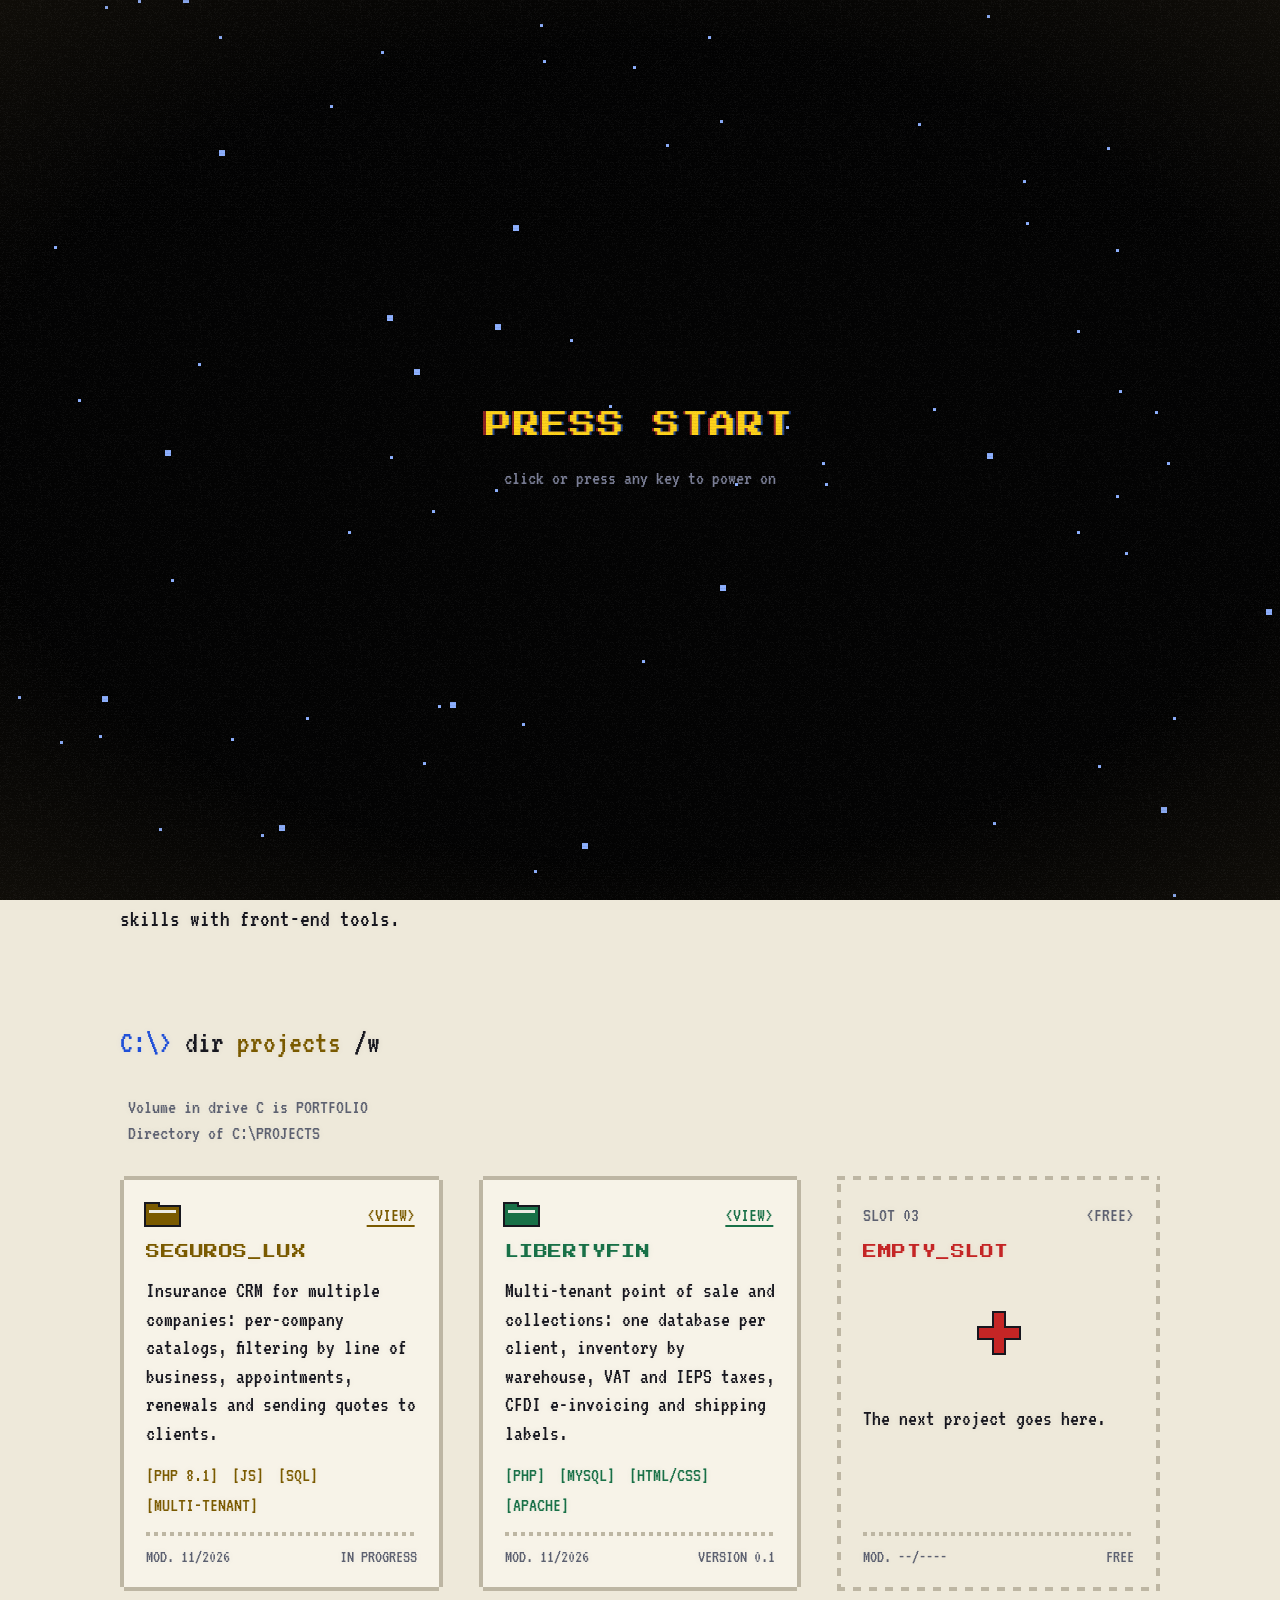
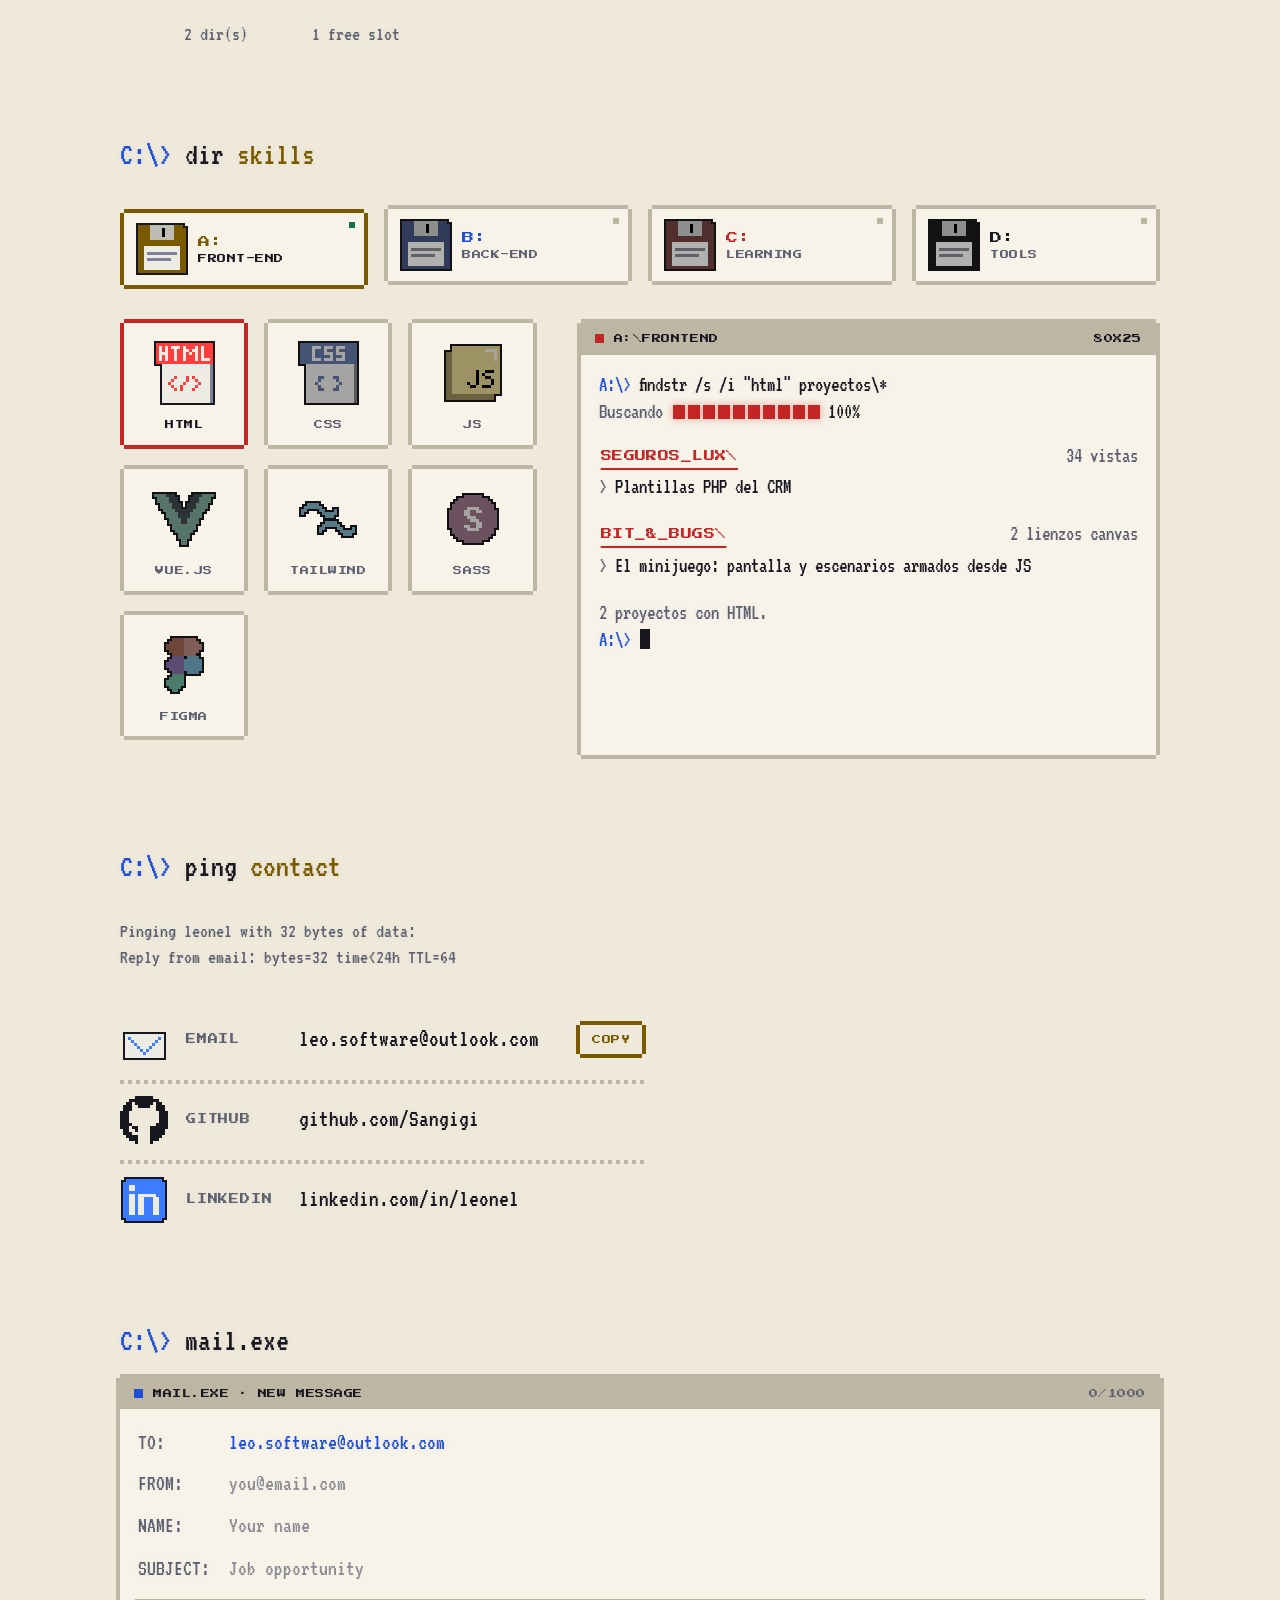
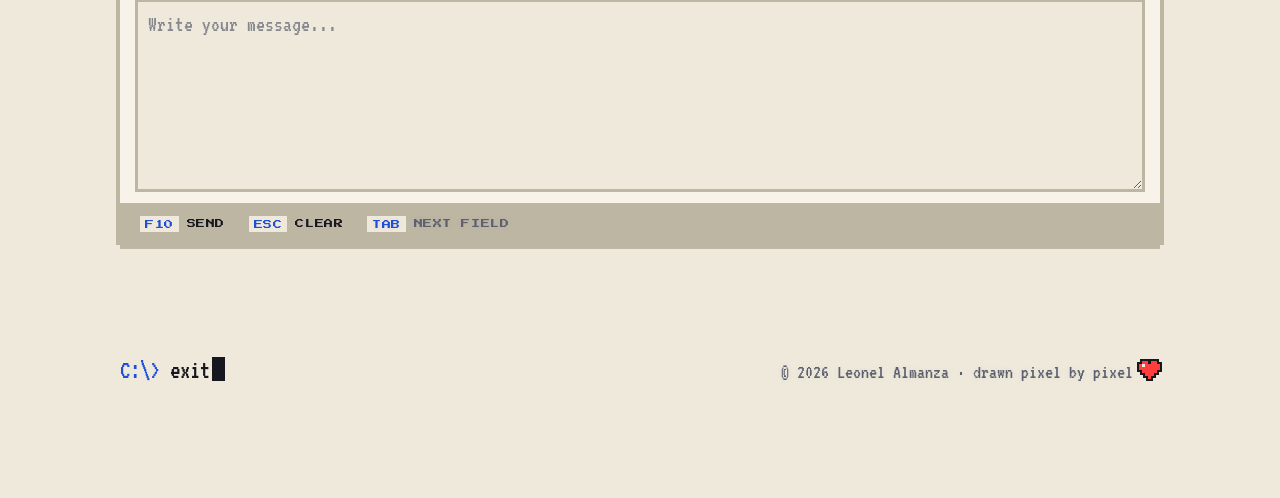
<file: index.html>
<!doctype html>
<html lang="es">
<head>
  <meta charset="utf-8">
  <meta name="viewport" content="width=device-width, initial-scale=1, viewport-fit=cover">
  <title>Portafolio Leonel Almanza</title>
  <meta name="description" content="Portafolio de Leonel Almanza: desarrollo web.">
  <link rel="preconnect" href="https://fonts.googleapis.com">
  <link rel="preconnect" href="https://fonts.gstatic.com" crossorigin>
  <link rel="stylesheet" href="https://fonts.googleapis.com/css2?family=Press+Start+2P&family=VT323&display=swap">
  <link rel="stylesheet" href="css/estilos.css">
  <script data-goatcounter="https://leonel.goatcounter.com/count"
        async src="//gc.zgo.at/count.js"></script>
</head>
<body>
<div id="app">
  <header class="top">
    <div class="wrap top-in">
      <a class="logo" href="#inicio" aria-label="LEO.EXE, ir al inicio">
        <span class="mark" aria-hidden="true"><i class="y"></i><i class="w"></i><i class="b"></i><i class="r"></i></span>LEO.EXE
      </a>
      <nav class="nav" aria-label="Secciones">
        <a href="#sobre-mi"><kbd>1</kbd>PERFIL</a>
        <a href="#proyectos"><kbd>2</kbd>PROYECTOS</a>
        <a href="#habilidades"><kbd>3</kbd>HABILIDADES</a>
        <a href="#contacto"><kbd>4</kbd>CONTACTO</a>
      </nav>
      <div class="lang" role="group" aria-label="Idioma / Language">
        <button type="button" data-lang="es" lang="es" aria-pressed="true" title="Español (chcp 850)">ES</button>
        <button type="button" data-lang="en" lang="en" aria-pressed="false" title="English (chcp 437)">EN</button>
        <div class="chcp" hidden aria-hidden="true"><p class="chcp-1"></p><p class="chcp-2"></p></div>
      </div>
    </div>
  </header>

  <main id="inicio">
    <section class="hero wrap" aria-labelledby="nombre">
      <div>
        <p class="cmd"><span class="ps">C:\&gt;</span> whoami</p>
        <h1 class="name" id="nombre"><span>LEON<span class="egg" id="egg"><span class="egg-in" aria-hidden="true"><span class="egg-alien"></span></span><span class="egg-door">E</span></span>L</span><span>ALMANZA</span></h1>
        <p class="role"><span class="gt">&gt;</span> <span class="typed">Desarrollo web · CDMX</span><span class="cur" aria-hidden="true"></span><span class="ghost" aria-hidden="true"></span></p>
        <div class="cta">
          <a class="btn" href="#proyectos">VER PROYECTOS</a>
          <a class="btn ghost" href="#contacto">CONTACTAR</a>
        </div>
      </div>
      <div class="hero-art">
        <button class="pc" id="pc" type="button" aria-pressed="false" aria-label="Noquear la computadora" title="¿Y si le pegas?">
          <span class="spr" data-sprite="monitor" data-px="9" aria-hidden="true"></span>
        </button>
        <span class="shadow" aria-hidden="true"></span>
      </div>
    </section>

    <div class="status" role="group" aria-label="Estado">
      <div class="wrap status-in">
        <span><i class="dot" aria-hidden="true"></i>EN LÍNEA</span>
        <span>HORA LOCAL <b id="clk">--:--:--</b></span>
        <span>SESIÓN <b id="up">00:00:00</b></span>
        <span>COM1 · <b>9600</b> BAUD</span>
      </div>
    </div>

    <section class="sec wrap" id="sobre-mi">
      <h2 class="cmd"><span class="ps">C:\&gt;</span> type <span class="arg">sobre_mi.txt</span></h2>
      <div class="about">
        <p>Soy un desarrollador web, enfocado principalmente en el desarrollo Back-End y apasionado por construir aplicaciones funcionales, eficientes y escalables, complementando mis conocimientos con herramientas Front-End.</p>
        <ul class="facts">
          <li><span class="k">ROL</span><i class="lead"></i><span class="v">Desarrollo Back-End</span></li>
          <!-- <li><span class="k">STACK</span><i class="lead"></i><span class="v">PHP · JavaScript · SQL</span></li>
          <li><span class="k">ENFOQUE</span><i class="lead"></i><span class="v">Plataformas multiempresa</span></li> -->
          <li><span class="k">ESTADO</span><i class="lead"></i><span class="v ok">Disponible</span></li>
        </ul>
      </div>
    </section>

    <section class="sec wrap" id="proyectos">
      <h2 class="cmd"><span class="ps">C:\&gt;</span> dir <span class="arg">proyectos</span> /w</h2>
      <pre class="dir-head"> El volumen de la unidad C es PORTAFOLIO
 Directorio de C:\PROYECTOS</pre>
      <div class="grid">
        <article class="card" id="p-seguros-lux" style="--c:var(--amarillo)">
          <div class="card-h"><span class="spr" data-sprite="folder" data-px="3" aria-hidden="true"></span><span class="card-tag">&lt;DIR&gt;</span></div>
          <h3>SEGUROS_LUX</h3>
          <div class="card-info">
            <p>CRM de seguros para varias empresas: catálogos propios por empresa, filtro por ramo, citas, renovaciones y envío de cotizaciones al cliente.</p>
            <ul class="tags"><li>PHP 8.1</li><li>JS</li><li>SQL</li><li>MULTIEMPRESA</li></ul>
          </div>
          <div class="card-f"><span>MOD. 11/2026</span><span>EN CURSO</span></div>
        </article>
        <article class="card" id="p-libertyfin" style="--c:var(--verde)">
          <div class="card-h"><span class="spr" data-sprite="folder" data-px="3" aria-hidden="true"></span><span class="card-tag">&lt;DIR&gt;</span></div>
          <h3>LIBERTYFIN</h3>
          <div class="card-info">
            <p>Punto de venta y cobranza multiempresa: una base por cliente, inventario por almacenes, IVA e IEPS, facturación CFDI y guías de paquetería.</p>
            <ul class="tags"><li>PHP</li><li>MYSQL</li><li>HTML/CSS</li><li>APACHE</li></ul>
          </div>
          <div class="card-f"><span>MOD. 11/2026</span><span>VERSIÓN 0.1</span></div>
        </article>
        <article class="card empty" id="p-ranura" style="--c:var(--rojo)">
          <div class="card-h"><span>RANURA 03</span><span>&lt;LIBRE&gt;</span></div>
          <h3>RANURA_VACIA</h3>
          <div class="plus"><span class="spr" data-sprite="plus" data-px="5" aria-hidden="true"></span></div>
          <p>Aquí entra el próximo proyecto.</p>
          <div class="card-f"><span>MOD. --/----</span><span>LIBRE</span></div>
        </article>
      </div>
      <p class="dir-foot">        2 dir(s)        1 ranura libre</p>
    </section>

    <section class="sec wrap" id="habilidades">
      <h2 class="cmd"><span class="ps">C:\&gt;</span> dir <span class="arg">habilidades</span></h2>
      <div class="discos" role="tablist" aria-label="Categorías de tecnologías">
        <button class="disco" type="button" role="tab" aria-selected="true" data-cat="front" style="--c:var(--amarillo)"><span class="spr" data-sprite="disquete" data-px="3" aria-hidden="true"></span><span class="disco-t"><b>A:</b>FRONT-END</span><i class="led" aria-hidden="true"></i></button>
        <button class="disco" type="button" role="tab" aria-selected="false" data-cat="back" style="--c:var(--azul)"><span class="spr" data-sprite="disquete" data-px="3" aria-hidden="true"></span><span class="disco-t"><b>B:</b>BACK-END</span><i class="led" aria-hidden="true"></i></button>
        <button class="disco" type="button" role="tab" aria-selected="false" data-cat="aprendo" style="--c:var(--rojo)"><span class="spr" data-sprite="disquete" data-px="3" aria-hidden="true"></span><span class="disco-t"><b>C:</b>APRENDIENDO</span><i class="led" aria-hidden="true"></i></button>
        <button class="disco" type="button" role="tab" aria-selected="false" data-cat="tools" style="--c:var(--blanco)"><span class="spr" data-sprite="disquete" data-px="3" aria-hidden="true"></span><span class="disco-t"><b>D:</b>HERRAMIENTAS</span><i class="led" aria-hidden="true"></i></button>
      </div>
      <div class="skills-ui">
        <div class="techs" role="group" aria-label="Tecnologías: elige una para ver sus proyectos">

        </div>
        <div class="term-win" id="term-win">
          <div class="term-bar"><span><i class="sw" aria-hidden="true"></i><span id="term-ruta">A:\FRONTEND</span></span><span>80X25</span></div>
          <div class="term-body" id="term-out"></div>
          <p class="sr" id="term-sr" aria-live="polite"></p>
        </div>
      </div>
    </section>

    <section class="sec wrap" id="contacto">
      <h2 class="cmd"><span class="ps">C:\&gt;</span> ping <span class="arg">contacto</span></h2>
      <div class="contacto-ui">
        <div class="contacto-izq">
      <pre class="out">Haciendo ping a leonel con 32 bytes de datos:
Respuesta desde correo: bytes=32 tiempo&lt;24h TTL=64</pre>
      <ul class="links">
        <li>
          <button type="button" class="ico ico-b" id="sobre" aria-pressed="false" aria-label="Abrir el sobre"><span class="spr" data-sprite="sobre" data-px="3" aria-hidden="true"></span></button>
          <span class="k">CORREO</span>
          <button type="button" class="v mail-b" id="mail" title="Clic para copiar">leo.software@outlook.com</button>
          <button class="mini" id="copy" type="button">COPIAR</button>
        </li>
        <li style="--c:var(--azul)">
          <button type="button" class="ico ico-b" id="gato" aria-label="Gato de GitHub: dale clic"><span class="spr sin-contorno" data-sprite="gato" data-px="3" aria-hidden="true"></span></button>
          <span class="k">GITHUB</span>
          <a class="v" href="https://github.com/Sangigi" target="_blank" rel="noopener">github.com/Sangigi</a>
        </li>
        <li style="--c:var(--rojo)">
          <button type="button" class="ico ico-b" id="linkedin" aria-label="Logo de LinkedIn: dale clic"><span class="spr" data-sprite="linkedin" data-px="3" aria-hidden="true"></span></button>
          <span class="k">LINKEDIN</span>
          <a class="v" href="https://www.linkedin.com/in/leonel-almanza-medina-a48031344" target="_blank" rel="noopener">linkedin.com/in/leonel</a>
        </li>
      </ul>
        </div>
        <div class="tj-esc">
          <button type="button" class="tarjeta" id="tarjeta" aria-pressed="false" aria-label="Tarjeta de presentación. Clic para voltearla">
            <span class="tj-cara tj-frente">
              <span class="tj-top"><span>TARJETA.DAT</span><span>1/2</span></span>
              <span class="tj-nombre">LEONEL<br>ALMANZA</span>
              <span class="tj-rol"><span class="gt">&gt;</span> Desarrollo web · sistemas a la medida</span>
              <span class="tj-datos">
                <span><b>ESTADO</b><i class="lead"></i><em class="ok">Disponible</em></span>
                <span><b>HORA LOCAL</b><i class="lead"></i><em id="clk2">--:--:--</em></span>
              </span>
              <span class="tj-pie"><span class="mark" aria-hidden="true"><i class="y"></i><i class="w"></i><i class="b"></i><i class="r"></i></span>LEO.EXE<span class="tj-voltea">VOLTEAR &gt;</span></span>
            </span>
            <span class="tj-cara tj-dorso" aria-hidden="true">
              <span class="tj-top"><span>TARJETA.DAT</span><span>2/2</span></span>
              <span class="spr" data-sprite="monitor" data-px="5" aria-hidden="true"></span>
              <span class="tj-gracias">Gracias por pasar.</span>
              <span class="tj-sub">Esta página se sigue construyendo, pixel por pixel.</span>
              <span class="tj-colores" aria-hidden="true"><i class="y"></i><i class="w"></i><i class="b"></i><i class="r"></i></span>
            </span>
          </button>
        </div>
      </div>

      <div class="correo" id="correo">
        <p class="cmd"><span class="ps">C:\&gt;</span> <span>correo.exe</span></p>
        <form class="correo-win" novalidate aria-label="Formulario de contacto">
          <div class="term-bar"><span><i class="sw" aria-hidden="true"></i><span>CORREO.EXE</span><span class="correo-sub"> · MENSAJE NUEVO</span></span><span class="correo-cnt">0/1000</span></div>
          <div class="correo-cuerpo">
            <div class="correo-campo"><span class="correo-k">PARA:</span><span class="correo-para">leo.software@outlook.com</span></div>
            <label class="correo-campo"><span class="correo-k">DE:</span><input name="email" type="email" autocomplete="email" enterkeyhint="next" placeholder="tu@correo.com" required></label>
            <label class="correo-campo"><span class="correo-k">NOMBRE:</span><input name="name" autocomplete="name" enterkeyhint="next" placeholder="Cómo te llamas"></label>
            <label class="correo-campo"><span class="correo-k">ASUNTO:</span><input name="subject" enterkeyhint="next" placeholder="Propuesta de trabajo"></label>
            <textarea name="message" rows="6" maxlength="1000" placeholder="Escribe tu mensaje..." aria-label="Mensaje"></textarea>
            <!-- Trampa para bots: las personas no ven esta casilla -->
            <input type="checkbox" name="botcheck" class="correo-trampa" tabindex="-1" autocomplete="off" aria-hidden="true">
            <div class="correo-estado" role="status" aria-live="polite"></div>
          </div>
          <div class="correo-teclas">
            <button type="submit"><kbd>F10</kbd><span>ENVIAR</span></button>
            <button type="button" data-accion="borrar"><kbd>ESC</kbd><span>BORRAR</span></button>
            <span class="correo-tab"><kbd>TAB</kbd><span>SIGUIENTE CAMPO</span></span>
          </div>
        </form>
      </div>
    </section>
  </main>

  <footer class="foot wrap">
    <p class="cmd"><button type="button" class="exit-b" id="exit-b" title="Apagar la consola"><span class="ps">C:\&gt;</span> exit</button><span class="cur" aria-hidden="true"></span></p>
    <p>© 2026 Leonel Almanza · dibujado pixel por pixel<span class="spr" data-sprite="heart" data-px="3" aria-hidden="true"></span></p>
  </footer>
</div>

<div class="buddy" id="buddy" hidden>
  <p class="buddy-say" id="buddy-say" role="status" aria-live="polite"></p>
  <div class="buddy-menu" id="buddy-menu" hidden>
    <button type="button" data-go="inicio"><kbd>0</kbd>INICIO</button>
    <button type="button" data-go="sobre-mi"><kbd>1</kbd>PERFIL</button>
    <button type="button" data-go="proyectos"><kbd>2</kbd>PROYECTOS</button>
    <button type="button" data-go="habilidades"><kbd>3</kbd>HABILIDADES</button>
    <button type="button" data-go="contacto"><kbd>4</kbd>CONTACTO</button>
    <button type="button" data-accion="mudo" id="bit-mudo"><kbd>M</kbd><span id="bit-mudo-txt">QUITAR MENSAJES</span></button>
  </div>
  <div class="buddy-fila">
    <button class="modo-b" id="sonido-b" type="button" aria-pressed="false" title="Quitar el sonido"><span class="spr" id="sonido-ico" data-sprite="bocina" data-px="2" aria-hidden="true"></span><span class="sr">Sonido <span id="sonido-txt">ENCENDIDO</span></span></button>
    <button class="modo-b" id="modo-b" type="button" title="Cambiar a modo oscuro"><span class="spr" id="modo-ico" data-sprite="sol" data-px="2" aria-hidden="true"></span><span class="sr">Modo <span id="modo-txt">CLARO</span></span></button>
    <button class="buddy-b" id="buddy-b" type="button" aria-expanded="false" aria-controls="buddy-menu" aria-label="BIT: abrir su menú"><span class="spr" data-sprite="bit" data-px="4" aria-hidden="true"></span></button>
  </div>
</div>

<div id="intro" role="status" aria-label="Conectando">
  <p class="term"><span class="txt" data-text="\\connecting..."></span><span class="cur" aria-hidden="true"></span></p>
  <p class="skip">clic o cualquier tecla para saltar</p>
  <div class="start" aria-hidden="true"><p class="start-t">PRESIONA START</p><p class="start-s">clic o cualquier tecla para encender</p></div>
</div>

<div id="power" hidden aria-hidden="true"><div class="h t"></div><div class="h b"></div></div>

<div id="apagado" hidden role="dialog" aria-label="Consola apagada">
  <div class="ap-h ap-t"></div><div class="ap-h ap-b"></div><div class="ap-ln"></div>
  <div class="cont" id="cont" hidden>
    <p class="cont-t">CONTINUE?</p>
    <p class="cont-n" id="cont-n" aria-live="polite">9</p>
    <div class="cont-op"><button type="button" id="cont-y">Y</button><span aria-hidden="true">/</span><button type="button" id="cont-no">N</button></div>
    <p class="cont-over">GAME OVER</p>
    <p class="cont-hint">Clic o tecla Y para volver a encender</p>
  </div>
</div>

<div class="crt" aria-hidden="true"><div class="scan"></div><div class="grain"></div><div class="roll"></div><div class="flick"></div><div class="vig"></div></div>

<script src="js/sonidos.js"></script>
<script src="js/idioma.js"></script>
<script src="js/app.js"></script>
<script src="js/correo.js"></script>
<script src="js/temporadas.js"></script>
<!-- BIT & BUGS (unos 420 KB entre el juego y sus canciones) ya no se descarga con la página: se trae solo al abrirlo,
     o en segundo plano cuando la página ya cargó y está en calma. Las canciones van primero (CANCIONES) y luego el motor, en orden (MOTOR, carpeta js/juego/) -->
<script>
  (() => {
    const CANCIONES = ["uia", "grimorio", "funk", "doom"].map((c) => `js/ritmo-${c}.js`);
    const MOTOR = ["base", "ventana", "estado", "avisos", "pantallas", "tienda", "personal", "editor", "escenas-propias", "escenarios", "ritmo", "ritmo-paso", "clasico", "dibujo",
      "escenas-base", "escenas-uia", "escenas-grimorio", "escenas-doom", "escenas-funk", "efectos", "entrada"].map((f) => `js/juego/${f}.js`);
    const ARCHIVOS = [...CANCIONES, ...MOTOR];
    let carga = null;
    // Se piden todos a la vez (se descargan en paralelo) pero corren en orden (async = false)
    const pon = (src) => new Promise((ok, mal) => { const s = document.createElement("script"); s.src = src; s.async = false; s.onload = ok; s.onerror = mal; document.body.appendChild(s); });
    const trae = () => carga || (carga = Promise.all(ARCHIVOS.map(pon)).catch((e) => { carga = null; throw e; }));
    // Mientras llega el juego de verdad, este lo sustituye: al pedir abrirlo, lo trae y lo abre
    const espera = { abrir: () => trae().then(() => { if (window.Juego !== espera) window.Juego.abrir(); }).catch(() => {}), abierto: () => false };
    window.Juego = espera;
    const enCalma = () => { if (!(navigator.connection && navigator.connection.saveData)) trae().catch(() => {}); };
    addEventListener("load", () => ("requestIdleCallback" in window ? requestIdleCallback(enCalma, { timeout: 8000 }) : setTimeout(enCalma, 4000)));
  })();
</script>
</body>
</html>
</file>
<file: css/estilos.css>
/* Base: en el prototipo la ponía el visor de artifacts */
[hidden]{display:none!important}
img{max-width:100%}
:root{padding-top:env(safe-area-inset-top,0px);padding-bottom:env(safe-area-inset-bottom,0px)}

/* Layout: una sesión de terminal CRT. Cada sección es un comando tecleado en el prompt (C:\>) y su salida se dibuja como UI pixel art. */
/* Modo claro por defecto: tinta sobre papel. Modo oscuro: fósforo sobre negro. */
:root{
  color-scheme: light;
  /* Pigmentos fijos de sprites, intro y carta de ajuste (iguales en los dos modos) */
  --p-negro:#030303;
  --p-blanco:#ECEBE4;
  --p-amarillo:#FFD319;
  --p-azul:#3D7BFF;
  --p-rojo:#FF3D3D;
  --p-gris:#7C8098;
  --p-gris-osc:#262a38;
  --negro-medio:#080808;
  --negro-claro:#111111;
  --rojo-claro:#FF8C85;
  --azul-claro:#8DB0FF;
  --gris-claro:#BEBDB5;
  --azul-oscuro:#1F3FA6;
  --amarillo-oscuro:#B98B00;
  --pantalla:#0a1434;
  --p-verde:#41B883;
  --p-vue-oscuro:#35495E;
  --rojo-oscuro:#A3150F;
  --p-cian:#38BDF8;
  --p-rosa:#CF649A;
  --p-fig-1:#F24E1E;
  --p-fig-2:#FF7262;
  --p-morado:#A259FF;
  --p-fig-4:#1ABCFE;
  --p-fig-5:#0ACF83;
  --p-naranja:#F28C28;
  --p-node:#5FA04E;
  /* Interfaz en modo claro: --negro es el fondo (papel) y --blanco la tinta */
  --negro:#EEE9DA;
  --negro-2:#F7F3E8;
  --blanco:#17171F;
  --amarillo:#7A5A00;
  --azul:#1F4FD8;
  --rojo:#C42525;
  --gris:#5C6070;
  --gris-osc:#BDB6A3;
  --verde:#187047;
  --glow:8%;
  --scan-1:color-mix(in srgb,#17171F 6%,transparent);
  --scan-3:transparent;
  --vig:#5A4A2A;
  --vig-op:.28;
  --grano:invert(1);
  --contorno:drop-shadow(2px 0 0 #17171F) drop-shadow(-2px 0 0 #17171F) drop-shadow(0 2px 0 #17171F) drop-shadow(0 -2px 0 #17171F);
  --contorno-g:drop-shadow(3px 0 0 #17171F) drop-shadow(-3px 0 0 #17171F) drop-shadow(0 3px 0 #17171F) drop-shadow(0 -3px 0 #17171F);
  --f-pixel:"Press Start 2P","Courier New",monospace;
  --f-term:"VT323",Consolas,"Courier New",monospace;
  --dash:linear-gradient(90deg,var(--gris-osc) 0 50%,transparent 50%) 0 0/8px 4px repeat-x;
}
:root[data-modo="oscuro"]{
  color-scheme: dark;
  --negro:#030303;
  --negro-2:#0a0a0c;
  --blanco:#ECEBE4;
  --amarillo:#FFD319;
  --azul:#3D7BFF;
  --rojo:#FF3D3D;
  --gris:#7C8098;
  --gris-osc:#262a38;
  --verde:#41B883;
  --glow:28%;
  --scan-1:color-mix(in srgb,#ECEBE4 1.5%,transparent);
  --scan-3:color-mix(in srgb,#030303 40%,transparent);
  --vig:#030303;
  --vig-op:1;
  --grano:none;
  --contorno:none;
  --contorno-g:none;
}

*,*::before,*::after{box-sizing:border-box}
html{background:var(--negro);scroll-behavior:smooth}
html.lock,html.lock body{overflow:hidden}
body{margin:0;background:var(--negro);color:var(--blanco);font-family:var(--f-term);font-size:22px;line-height:1.3;-webkit-font-smoothing:antialiased}
::selection{background:var(--amarillo);color:var(--negro)}
a{color:inherit}
:focus-visible{outline:3px solid var(--amarillo);outline-offset:4px}
h1,h2,h3{font-weight:400;text-wrap:balance}

.wrap{max-width:1120px;margin-inline:auto;padding-left:max(16px,env(safe-area-inset-left,0px));padding-right:max(16px,env(safe-area-inset-right,0px))}
@media (min-width:720px){.wrap{padding-left:max(40px,env(safe-area-inset-left,0px));padding-right:max(40px,env(safe-area-inset-right,0px))}}

main,.foot{text-shadow:0 0 .3em color-mix(in srgb,currentColor var(--glow),transparent)}

/* ---------- Encabezado ---------- */
body::before{content:"";position:fixed;inset:0 0 auto;height:env(safe-area-inset-top,0px);z-index:30;background:var(--negro)}
.top{position:relative;z-index:20;background:var(--negro)}
.top::after{content:"";position:absolute;left:0;right:0;bottom:0;height:4px;background:var(--dash)}
@media (min-width:720px){.top{position:sticky;top:env(safe-area-inset-top,0px)}}
.top-in{display:flex;align-items:center;justify-content:space-between;flex-wrap:wrap;gap:14px 28px;padding-block:18px 22px}
.logo{display:inline-flex;align-items:center;gap:12px;font-family:var(--f-pixel);font-size:12px;letter-spacing:.06em;text-decoration:none}
.mark{display:grid;grid-template-columns:repeat(2,8px);grid-auto-rows:8px;gap:2px}
.mark i{display:block}
.mark .y{background:var(--amarillo)}.mark .w{background:var(--blanco)}.mark .b{background:var(--azul)}.mark .r{background:var(--rojo)}
.nav{display:flex;flex-wrap:wrap;gap:6px 24px}
.nav a{display:inline-flex;align-items:center;gap:8px;padding-block:8px;font-family:var(--f-pixel);font-size:10px;letter-spacing:.06em;text-decoration:none;color:var(--gris)}
.nav kbd{font-family:inherit;font-size:9px;line-height:1;padding:4px 5px 3px;background:var(--gris-osc);color:var(--blanco)}
.nav a:hover,.nav a[aria-current="true"]{color:var(--blanco)}
.nav a:hover kbd,.nav a[aria-current="true"] kbd{background:var(--amarillo);color:var(--negro)}
@media (max-width:719px){.nav{display:grid;grid-template-columns:repeat(2,minmax(0,1fr));width:100%;gap:2px 12px}}
@media (min-width:720px){.nav{margin-left:auto}}
.modo-b{display:inline-flex;align-items:center;gap:10px;margin:3px;padding:8px 10px;border:0;background:none;color:var(--gris);font-family:var(--f-pixel);font-size:9px;letter-spacing:.06em;cursor:pointer;
  box-shadow:0 -3px 0 var(--gris-osc),0 3px 0 var(--gris-osc),-3px 0 0 var(--gris-osc),3px 0 0 var(--gris-osc)}
.modo-b:hover{color:var(--blanco);box-shadow:0 -3px 0 var(--blanco),0 3px 0 var(--blanco),-3px 0 0 var(--blanco),3px 0 0 var(--blanco)}
@media (max-width:719px){.logo{order:0}.modo-b{order:1;margin-left:auto}.nav{order:2}}
#app.cambio{animation:cls .22s steps(1,end)}

/* ---------- Prompt y cursor ---------- */
.cmd{margin:0;font-family:var(--f-term);font-size:clamp(26px,2.6vw,32px);line-height:1.2;color:var(--blanco)}
.ps{color:var(--azul)}
.arg{color:var(--amarillo)}
.dim{color:var(--gris)}
.cur{display:inline-block;width:.5em;height:.92em;margin-left:.06em;vertical-align:-.12em;background:currentColor;animation:blink 1s steps(1,end) infinite}
.cur.solid{animation:none}
@keyframes blink{50%{opacity:0}}

/* ---------- Hero ---------- */
.hero{display:grid;grid-template-columns:minmax(0,1.25fr) minmax(0,1fr);align-items:center;gap:40px;padding-block:72px 64px}
.name{margin:22px 0 26px;display:flex;flex-direction:column;gap:.22em;font-family:var(--f-pixel);font-size:clamp(28px,6.4vw,74px);line-height:1.1;letter-spacing:.02em;color:var(--blanco);
  text-shadow:-.045em 0 0 color-mix(in srgb,var(--rojo) 72%,transparent),.045em 0 0 color-mix(in srgb,var(--azul) 72%,transparent)}
.name > span:last-child{color:var(--amarillo)}
/* Easter egg: la E es una puerta con bisagra a la izquierda */
.egg{position:relative;display:inline-block;perspective:3em;cursor:pointer;-webkit-user-select:none;user-select:none;-webkit-tap-highlight-color:transparent}
.egg.abierta{cursor:default}
.egg-in{position:absolute;inset:0;background:var(--p-negro)}
.egg-alien{position:absolute;inset:0;background:var(--alien,none) center/78% auto no-repeat;image-rendering:pixelated;opacity:0}
.egg.abierta .egg-alien{opacity:1;animation:alien .6s steps(1,end) 4}
@keyframes alien{50%{translate:0 -6%}}
.egg.ido .egg-alien{animation:alienSeVa 1s steps(8,end) forwards}
@keyframes alienSeVa{0%{opacity:1;translate:0 0}40%{opacity:.8;translate:0 -10%}100%{opacity:0;translate:0 -45%;scale:.6}}
.egg-door{position:relative;display:inline-block;background:var(--negro);transform-origin:0 50%;backface-visibility:hidden;transition:transform .5s steps(5,end)}
.egg.abierta .egg-door{transform:rotateY(-112deg)}
.egg.toc .egg-door{animation:toc .24s steps(2,end)}
@keyframes toc{33%{translate:-.05em 0}66%{translate:.05em 0}}
.name.glitch{animation:glitch .38s steps(1,end)}
@keyframes glitch{
  0%{transform:none}
  15%{transform:translate(-.06em,.02em)}
  30%{transform:translate(.05em,0);clip-path:inset(18% 0 50% 0)}
  45%{transform:translate(-.02em,0);clip-path:none}
  60%{transform:translate(.09em,-.02em);clip-path:inset(62% 0 6% 0)}
  80%{transform:translate(0);clip-path:none}
  100%{transform:none}
}
.role{margin:0 0 34px;font-size:clamp(24px,2.4vw,30px);color:var(--blanco)}
.role .gt{color:var(--azul)}
.role .cur{color:var(--amarillo)}
.role .ghost{visibility:hidden}
.cta{display:flex;flex-wrap:wrap;gap:20px}
.btn{--c:var(--amarillo);--t:var(--negro);display:inline-block;margin:4px;padding:14px 16px;font-family:var(--f-pixel);font-size:11px;line-height:1;letter-spacing:.06em;text-decoration:none;text-shadow:none;background:var(--c);color:var(--t);
  box-shadow:0 -4px 0 var(--c),0 4px 0 var(--c),-4px 0 0 var(--c),4px 0 0 var(--c)}
.btn:hover{--c:var(--blanco)}
.btn:active{transform:translateY(2px)}
.btn.ghost{--c:var(--blanco);--t:var(--blanco);background:transparent}
.btn.ghost:hover{--c:var(--azul);--t:var(--azul)}
.hero-art{justify-self:center;display:grid;justify-items:center;gap:18px}
.hero-art .spr{display:block;animation:bob 1.6s steps(1,end) infinite}
.hero-art svg{display:block;width:216px;height:auto}
.hero-art .shadow{width:126px;height:9px;background:var(--gris-osc)}
@keyframes bob{50%{transform:translateY(-9px)}}
.pc{display:block;padding:0;border:0;background:none;color:inherit;cursor:pointer}
.pc:focus-visible{outline-offset:10px}
.pc.hit{animation:hit .42s steps(1,end)}
@keyframes hit{0%{transform:translate(-9px,3px)}20%{transform:translate(8px,-3px)}40%{transform:translate(-6px,2px)}60%{transform:translate(4px,0)}80%{transform:translate(-2px,0)}100%{transform:none}}
.hero-art.ko .spr{animation:none}
.hero-art.ko .pc{cursor:default;filter:drop-shadow(0 0 18px color-mix(in srgb,var(--rojo) 35%,transparent))}
@media (max-width:719px){
  .hero{grid-template-columns:minmax(0,1fr);gap:40px;padding-block:44px 48px}
  .hero-art svg{width:168px}
  .hero-art .shadow{width:96px}
}

/* ---------- Barra de estado ---------- */
.status{position:relative;color:var(--gris);font-size:20px}
.status::before,.status::after{content:"";position:absolute;left:0;right:0;height:4px;background:var(--dash)}
.status::before{top:0}.status::after{bottom:0}
.status-in{display:flex;flex-wrap:wrap;gap:4px 34px;padding-block:14px}
.status b{font-weight:400;color:var(--blanco);font-variant-numeric:tabular-nums}
.dot{display:inline-block;width:10px;height:10px;margin-right:10px;vertical-align:1px;background:var(--azul);animation:blink 1s steps(1,end) infinite}

/* ---------- Secciones ---------- */
.sec{padding-block:88px 0;scroll-margin-top:92px}
.sec > .cmd{margin-bottom:32px}

.about{display:grid;grid-template-columns:minmax(0,1.25fr) minmax(0,1fr);gap:36px 64px;align-items:start}
.about p{margin:0;max-width:58ch;font-size:24px;line-height:1.35}
.facts{list-style:none;margin:0;padding:0;display:grid;gap:12px}
.facts li{display:flex;align-items:baseline;gap:10px;min-width:0}
.facts .k{flex:none;font-family:var(--f-pixel);font-size:10px;letter-spacing:.08em;color:var(--gris)}
.facts .lead{flex:1;min-width:12px;height:3px;align-self:center;background:linear-gradient(90deg,var(--gris-osc) 0 50%,transparent 50%) 0 0/6px 3px repeat-x}
.facts .v{min-width:0;text-align:right;color:var(--blanco)}
.facts .v.ok{color:var(--azul)}
@media (max-width:820px){.about{grid-template-columns:minmax(0,1fr)}}

.dir-head{margin:0 0 30px;font-family:var(--f-term);font-size:20px;line-height:1.3;color:var(--gris);white-space:pre-wrap}
.dir-foot{margin:30px 0 0;font-size:20px;color:var(--gris);white-space:pre-wrap}
.grid{display:grid;grid-template-columns:repeat(3,minmax(0,1fr));gap:36px}
@media (max-width:960px){.grid{grid-template-columns:minmax(0,1fr);max-width:620px}}
.card{--c:var(--amarillo);--line:var(--gris-osc);display:flex;flex-direction:column;gap:14px;margin:4px;padding:22px 22px 18px;background:var(--negro-2);
  box-shadow:0 -4px 0 var(--line),0 4px 0 var(--line),-4px 0 0 var(--line),4px 0 0 var(--line)}
.card:hover,.card:focus-within{--line:var(--c)}
.card-h{display:flex;align-items:center;justify-content:space-between;font-size:20px;color:var(--gris)}
.card h3{margin:0;font-family:var(--f-pixel);font-size:14px;line-height:1.45;letter-spacing:.04em;color:var(--c);overflow-wrap:anywhere}
.card p{margin:0;flex:1}
.tags{list-style:none;margin:0;padding:0;display:flex;flex-wrap:wrap;gap:4px 14px;font-size:20px;color:var(--c)}
.tags li::before{content:"["}.tags li::after{content:"]"}
.card-f{position:relative;display:flex;justify-content:space-between;gap:12px;padding-top:14px;font-size:18px;color:var(--gris)}
.card-f::before{content:"";position:absolute;left:0;right:0;top:0;height:4px;background:var(--dash)}
.card.empty{margin:0;padding:26px 26px 22px;background:
  linear-gradient(90deg,var(--line) 0 50%,transparent 0) 0 0/16px 4px repeat-x,
  linear-gradient(90deg,var(--line) 0 50%,transparent 0) 0 100%/16px 4px repeat-x,
  linear-gradient(0deg,var(--line) 0 50%,transparent 0) 0 0/4px 16px repeat-y,
  linear-gradient(0deg,var(--line) 0 50%,transparent 0) 100% 0/4px 16px repeat-y;
  box-shadow:none}
.card.empty .plus{display:grid;place-items:center;flex:1;min-height:72px}
.card.empty .plus .spr{animation:blink 1s steps(1,end) infinite}

/* Habilidades: íconos a la izquierda, terminal con los proyectos a la derecha */
.skills-ui{display:grid;grid-template-columns:minmax(0,5fr) minmax(0,7fr);gap:32px 40px;align-items:start}
@media (max-width:900px){.skills-ui{grid-template-columns:minmax(0,1fr)}}
.techs{display:grid;grid-template-columns:repeat(3,minmax(0,1fr));gap:16px}
.tech{--c:var(--amarillo);--line:var(--gris-osc);display:grid;justify-items:center;gap:14px;min-width:0;margin:4px;padding:18px 6px 14px;border:0;background:var(--negro-2);color:var(--gris);cursor:pointer;font:inherit;text-shadow:none;
  box-shadow:0 -4px 0 var(--line),0 4px 0 var(--line),-4px 0 0 var(--line),4px 0 0 var(--line)}
.tech .spr{display:grid;place-items:center;width:64px;height:64px;filter:saturate(.35) brightness(.7)}
.tech-n{max-width:100%;font-family:var(--f-pixel);font-size:9px;letter-spacing:.06em;overflow-wrap:anywhere}
.tech:hover{--line:var(--gris);color:var(--blanco)}
.tech:hover .spr{filter:none}
.tech[aria-pressed="true"]{--line:var(--c);color:var(--blanco)}
.tech[aria-pressed="true"] .spr{filter:none;animation:bobIco 1.6s steps(1,end) infinite}
@keyframes bobIco{50%{transform:translateY(-3px)}}
@media (max-width:480px){.techs{gap:10px}.tech-n{font-size:8px}}

.term-win{--c:var(--azul);display:flex;flex-direction:column;min-width:0;margin:4px;background:var(--negro-2);
  box-shadow:0 -4px 0 var(--gris-osc),0 4px 0 var(--gris-osc),-4px 0 0 var(--gris-osc),4px 0 0 var(--gris-osc)}
.term-bar{display:flex;justify-content:space-between;gap:12px;padding:10px 14px;background:var(--gris-osc);font-family:var(--f-pixel);font-size:9px;letter-spacing:.06em;color:var(--blanco);text-shadow:none}
.term-bar .sw{display:inline-block;width:9px;height:9px;margin-right:10px;background:var(--c)}
.term-body{position:relative;height:400px;overflow-y:auto;padding:16px 18px 20px;font-size:21px;line-height:1.3;overflow-wrap:anywhere;scrollbar-width:thin;scrollbar-color:var(--c) var(--negro)}
.term-body::-webkit-scrollbar{width:10px}
.term-body::-webkit-scrollbar-track{background:var(--negro)}
.term-body::-webkit-scrollbar-thumb{background:var(--c)}
.term-body.cls{animation:cls .18s steps(1,end)}
@keyframes cls{0%{opacity:.1}30%{opacity:.85}55%{opacity:.25}100%{opacity:1}}
.term-body .ln{min-height:1.3em}
.term-body .dim{color:var(--gris)}
.term-body .sum{margin-top:16px}
.lbar{display:inline-grid;grid-template-columns:repeat(10,12px);gap:3px;height:14px;margin-inline:10px 8px;vertical-align:-1px}
.lbar i{background:var(--gris-osc)}
.lbar i.on{background:var(--c);box-shadow:0 0 8px color-mix(in srgb,var(--c) 40%,transparent)}
.pct{color:var(--blanco);font-variant-numeric:tabular-nums}
.res{display:grid;margin-top:12px}
.res-b{display:grid;gap:4px;width:100%;padding:4px 0;border:0;background:none;color:var(--blanco);font:inherit;text-align:left;cursor:pointer}
.res-h{display:flex;flex-wrap:wrap;align-items:baseline;justify-content:space-between;gap:4px 16px}
.res-n{padding:4px 2px;font-family:var(--f-pixel);font-size:11px;letter-spacing:.04em;color:var(--c);text-decoration:underline;text-decoration-thickness:2px;text-underline-offset:6px}
.res-b:hover .res-n,.res-b[aria-expanded="true"] .res-n{background:var(--c);color:var(--negro);text-decoration:none;text-shadow:none}
.res-c{color:var(--gris)}
.res-d{display:block}
.car{display:inline-block;width:1ch;color:var(--gris);transition:transform .16s steps(2,end)}
.res-b[aria-expanded="true"] .car{transform:rotate(90deg);color:var(--c)}
.res-x{display:grid;gap:10px;margin:8px 0 6px 2ch}
.res-x.abre{animation:unfold .24s steps(4,end)}
@keyframes unfold{from{clip-path:inset(0 0 100% 0)}to{clip-path:inset(0 0 0 0)}}
.thumbs{display:flex;gap:12px;overflow-x:auto;padding:4px 4px 10px;scrollbar-width:thin;scrollbar-color:var(--c) var(--negro)}
.thumb{position:relative;flex:none;width:128px;aspect-ratio:16/10;padding:0;border:0;background:var(--negro);cursor:pointer;box-shadow:0 0 0 3px var(--gris-osc)}
.thumb:hover,.thumb:focus-visible{box-shadow:0 0 0 3px var(--c)}
.thumb img,.thumb .ph{position:absolute;inset:0;width:100%;height:100%;object-fit:cover}
.thumb b{position:absolute;left:4px;bottom:4px;padding:3px 4px 2px;background:var(--negro);font-family:var(--f-pixel);font-size:8px;font-weight:400;color:var(--blanco)}
.res-go{justify-self:start;padding:2px;font-family:var(--f-pixel);font-size:9px;letter-spacing:.06em;color:var(--c);text-underline-offset:5px}
.res-go:hover{background:var(--c);color:var(--negro);text-decoration:none}
.res-jugar{border:0;font-family:var(--f-pixel);font-size:9px;letter-spacing:.06em;color:var(--c);background:none;cursor:pointer;text-decoration:underline;animation:blinkCorto 1.2s steps(1,end) infinite}
.res-jugar:hover,.res-jugar:focus-visible{outline:none;animation:none;background:var(--c);color:var(--negro);text-decoration:none}
.res-none{color:var(--gris)}

/* Categorías de habilidades: disquetes en las unidades A: a D: */
.discos{display:grid;grid-template-columns:repeat(4,minmax(0,1fr));gap:16px;margin:0 0 34px}
@media (max-width:720px){.discos{grid-template-columns:repeat(2,minmax(0,1fr));gap:12px}}
.disco{--line:var(--gris-osc);position:relative;display:flex;align-items:center;gap:12px;min-width:0;margin:4px;padding:12px 14px;border:0;background:var(--negro-2);color:var(--gris);cursor:pointer;font:inherit;text-align:left;text-shadow:none;
  box-shadow:0 -4px 0 var(--line),0 4px 0 var(--line),-4px 0 0 var(--line),4px 0 0 var(--line)}
.disco .spr{flex:none;filter:saturate(.3) brightness(.75)}
.disco-t{min-width:0;font-family:var(--f-pixel);font-size:9px;line-height:1.6;letter-spacing:.06em}
.disco-t b{display:block;font-size:12px;font-weight:400;color:var(--c)}
.disco:hover{--line:var(--gris);color:var(--blanco)}
.disco:hover .spr{filter:none}
.disco[aria-selected="true"]{--line:var(--c);color:var(--blanco);translate:0 4px}
.disco[aria-selected="true"] .spr{filter:none}
.disco .led{position:absolute;top:9px;right:9px;width:6px;height:6px;background:var(--gris-osc)}
.disco[aria-selected="true"] .led{background:var(--verde);animation:blink 1s steps(1,end) infinite}
.disco.mete{animation:mete .35s steps(4,end)}
@keyframes mete{0%{translate:0 -10px}60%{translate:0 8px}100%{translate:0 4px}}
@media (max-width:1100px){.disco{flex-direction:column;align-items:flex-start;gap:8px;padding:10px}}
.techs.carga .tech{animation:tileIn .3s steps(3,end) backwards;animation-delay:calc(var(--i) * 70ms)}
@keyframes tileIn{from{opacity:0;translate:0 8px}}

/* Ícono en grande en la terminal, para lo que no tiene proyectos */
.ico-grande{display:flex;align-items:center;gap:24px;margin:16px 0 4px;padding:16px;background:color-mix(in srgb,var(--c) 8%,transparent)}
.ico-grande .spr{flex:none}
.ico-grande.revela .spr{animation:revela .6s steps(8,end) backwards}
@keyframes revela{from{clip-path:inset(0 0 100% 0)}to{clip-path:inset(0 0 0 0)}}
.ico-txt{display:grid;gap:8px;min-width:0}
.ico-txt b{font-family:var(--f-pixel);font-size:14px;font-weight:400;letter-spacing:.04em;color:var(--c)}
.ico-txt span{color:var(--blanco)}
.ico-txt em{justify-self:start;padding:4px 6px 3px;font-family:var(--f-pixel);font-size:8px;font-style:normal;letter-spacing:.06em;color:var(--negro);background:var(--c);text-shadow:none}
@media (max-width:480px){.ico-grande{flex-direction:column;align-items:flex-start}}
/* Galería dentro de cada tarjeta de proyecto */
.card-info{flex:1;display:flex;flex-direction:column;gap:14px}
.card-btn{padding:0 2px;border:0;background:none;color:var(--c);font:inherit;cursor:pointer;text-decoration:underline;text-decoration-thickness:2px;text-underline-offset:4px}
.card-btn:hover,.card-btn[aria-expanded="true"]{background:var(--c);color:var(--negro);text-decoration:none;text-shadow:none}
.view{flex:1;display:flex;flex-direction:column;gap:12px}
.card.zap .view{animation:cls .18s steps(1,end)}
.stage{position:relative;width:100%;aspect-ratio:16/10;overflow:hidden;background:var(--negro);box-shadow:0 0 0 3px var(--gris-osc);touch-action:pan-y;cursor:grab}
.track{display:flex;height:100%;transition:transform .3s steps(6,end)}
.slide{position:relative;flex:0 0 100%;height:100%;margin:0}
.slide img{display:block;width:100%;height:100%;object-fit:cover;user-select:none}
.slide figcaption{position:absolute;left:8px;right:8px;bottom:8px;display:grid;gap:4px;padding:6px 8px;background:color-mix(in srgb,var(--negro) 86%,transparent);font-size:18px;line-height:1.2;color:var(--blanco)}
.slide.ph figcaption{top:50%;bottom:auto;transform:translateY(-50%);text-align:center}
.slide figcaption b{font-family:var(--f-pixel);font-size:9px;font-weight:400;letter-spacing:.06em;color:var(--c)}
.ctrl{display:flex;align-items:center;justify-content:space-between;gap:12px}
.count{font-size:20px;color:var(--gris);font-variant-numeric:tabular-nums}
.card .mini:not(:hover){--c:inherit}
/* Botón [+] para ampliar la captura del carrusel */
.slide:not(.ph) img{cursor:zoom-in}
.amplia{position:absolute;top:8px;right:8px;z-index:1;padding:7px 8px 6px;border:0;background:color-mix(in srgb,var(--negro) 86%,transparent);color:var(--c);font-family:var(--f-pixel);font-size:9px;letter-spacing:.06em;line-height:1;cursor:pointer;text-shadow:none;box-shadow:0 0 0 3px var(--c)}
.amplia:hover,.amplia:focus-visible{background:var(--c);color:var(--negro)}
.amplia[hidden]{display:none}

/* ---------- VISOR ASCII: la captura a pantalla completa, dibujada primero con caracteres ---------- */
.visor{--c:var(--amarillo);position:fixed;inset:0;z-index:55;display:flex;padding:max(12px,env(safe-area-inset-top,0px)) max(12px,env(safe-area-inset-right,0px)) max(12px,env(safe-area-inset-bottom,0px)) max(12px,env(safe-area-inset-left,0px));
  background:color-mix(in srgb,var(--negro) 97%,transparent);font-size:21px;line-height:1.3;text-shadow:0 0 .3em color-mix(in srgb,currentColor var(--glow),transparent)}
.visor[hidden]{display:none}
.visor-win{flex:1;display:flex;flex-direction:column;min-width:0;margin:4px;background:var(--negro-2);color:var(--blanco);
  box-shadow:0 -4px 0 var(--gris-osc),0 4px 0 var(--gris-osc),-4px 0 0 var(--gris-osc),4px 0 0 var(--gris-osc)}
.visor-bar{align-items:center;padding-block:6px}
.visor-t{min-width:0;overflow:hidden;text-overflow:ellipsis;white-space:nowrap}
.visor-x{flex:none;margin:-2px -8px -2px 0;padding:6px 8px;border:0;background:none;color:inherit;font:inherit;letter-spacing:inherit;cursor:pointer}
.visor-x:hover,.visor-x:focus-visible{outline:none;background:var(--rojo);color:var(--negro)}
/* Los últimos tres renglones de la terminal */
.visor-log{flex:none;display:flex;flex-direction:column;justify-content:flex-end;height:calc(1.3em * 3);margin-top:10px;padding:0 16px;overflow:hidden}
.visor-log .ln{flex:none;overflow:hidden;white-space:pre;text-overflow:ellipsis}
.visor-log .dim{color:var(--gris)}
.visor-log .err{color:var(--rojo)}
.visor-ps{color:var(--c)}
.visor-cuerpo{position:relative;flex:1;min-height:0;display:grid;grid-template:minmax(0,1fr) / minmax(0,1fr);margin:8px 16px 0;background:var(--negro);box-shadow:0 0 0 3px var(--gris-osc)}
.visor-pan{overflow:auto;cursor:zoom-in;touch-action:none;overscroll-behavior:contain;scrollbar-width:thin;scrollbar-color:var(--c) var(--negro)}
.visor-pan::-webkit-scrollbar{width:10px;height:10px}
.visor-pan::-webkit-scrollbar-track,.visor-pan::-webkit-scrollbar-corner{background:var(--negro)}
.visor-pan::-webkit-scrollbar-thumb{background:var(--c)}
.visor-pan:focus-visible{outline:3px solid var(--c);outline-offset:-3px}
.visor-pan.zoom{cursor:grab;touch-action:pan-x pan-y}
.visor-pan.arrastra{cursor:grabbing}
.visor-lienzo{display:grid;place-items:center;width:max-content;min-width:100%;min-height:100%;padding:12px}
.visor-lienzo > *{grid-area:1 / 1}
.visor-lienzo img{display:block;max-width:none;user-select:none;-webkit-user-drag:none}
.visor.cargando .visor-lienzo img{visibility:hidden}
/* El dibujo baja renglón por renglón y luego la captura lo tapa igual */
.visor-ascii{margin:0;overflow:hidden;white-space:pre;color:var(--c);font-family:var(--f-term);pointer-events:none;user-select:none;text-shadow:0 0 6px color-mix(in srgb,var(--c) 45%,transparent)}
.visor-ascii[hidden]{display:none}
.visor-ascii.dibuja{animation:revela .7s steps(16,end)}
.visor.revela .visor-lienzo img{animation:revela .48s steps(12,end)}
/* Capturas ya vistas: solo un barrido rápido */
.visor.revela.rapido .visor-lienzo img{animation-duration:.25s;animation-timing-function:steps(5,end)}
.visor-info{display:flex;flex-wrap:wrap;gap:0 18px;padding:8px 16px 0;color:var(--gris)}
.visor-info b{font-weight:400;color:var(--blanco)}
.visor-n{font-variant-numeric:tabular-nums}
.visor-prompt{display:flex;align-items:baseline;gap:1ch;padding:6px 16px 0}
.visor-prompt input{flex:1;min-width:4ch;padding:0;border:0;outline:none;background:none;color:var(--blanco);font:inherit;caret-color:var(--c);caret-shape:block}
.visor-cmds{display:flex;flex-wrap:wrap;gap:4px 18px;padding:6px 16px 12px}
.visor-cmds button{padding:0 2px;border:0;background:none;color:var(--c);font:inherit;cursor:pointer;text-decoration:underline;text-decoration-thickness:2px;text-underline-offset:4px}
.visor-cmds button:hover,.visor-cmds button:focus-visible{outline:none;background:var(--c);color:var(--negro);text-decoration:none;text-shadow:none}
@media (max-width:600px){
  .visor{padding:8px}
  .visor-res{display:none}
  .visor-cuerpo{margin-inline:10px}
  .visor-log,.visor-info,.visor-prompt,.visor-cmds{padding-inline:10px}
}
/* Se abre como ventana de terminal: parpadea y se despliega de arriba abajo */
.visor.prende .visor-win{animation:visorAbre .26s steps(5,end)}
.visor.sale{animation:visorCierra .2s steps(4,end) forwards}
@keyframes visorAbre{0%{clip-path:inset(0 0 100% 0);opacity:.2}60%{opacity:.9}100%{clip-path:inset(-4px);opacity:1}}
@keyframes visorCierra{0%{opacity:1}40%{opacity:.2}60%{opacity:.7}100%{opacity:0}}
/* Carta de ajuste mientras no haya captura */
.ph{background:
  linear-gradient(90deg,var(--p-blanco) 0 20%,var(--p-amarillo) 0 40%,var(--p-azul) 0 60%,var(--p-rojo) 0 80%,var(--p-gris-osc) 0) top/100% 66% no-repeat,
  linear-gradient(90deg,var(--p-azul) 0 25%,var(--p-negro) 0 50%,var(--p-rojo) 0 75%,var(--p-negro) 0) bottom/100% 34% no-repeat}
.ph-1{background:
  linear-gradient(90deg,var(--p-amarillo) 0 20%,var(--p-rojo) 0 40%,var(--p-blanco) 0 60%,var(--p-gris-osc) 0 80%,var(--p-azul) 0) top/100% 66% no-repeat,
  linear-gradient(90deg,var(--p-negro) 0 25%,var(--p-amarillo) 0 50%,var(--p-negro) 0 75%,var(--p-blanco) 0) bottom/100% 34% no-repeat}
.ph-2{background:
  linear-gradient(90deg,var(--p-azul) 0 20%,var(--p-gris-osc) 0 40%,var(--p-amarillo) 0 60%,var(--p-blanco) 0 80%,var(--p-rojo) 0) top/100% 66% no-repeat,
  linear-gradient(90deg,var(--p-rojo) 0 25%,var(--p-negro) 0 50%,var(--p-azul) 0 75%,var(--p-negro) 0) bottom/100% 34% no-repeat}
.sr{position:absolute;width:1px;height:1px;margin:-1px;padding:0;overflow:hidden;clip:rect(0 0 0 0);white-space:nowrap;border:0}

.card{scroll-margin-top:110px}
.card:target,.card.destello{--line:var(--c);animation:tgt .4s steps(1,end) 4}
@keyframes tgt{50%{opacity:.35}}

.out{margin:0 0 30px;font-family:var(--f-term);font-size:20px;line-height:1.3;color:var(--gris);white-space:pre-wrap;overflow-wrap:anywhere}
.links{list-style:none;margin:0;padding:0;display:grid}
.links li{position:relative;display:flex;flex-wrap:wrap;align-items:center;gap:8px 18px;padding-block:16px}
.links li + li::before{content:"";position:absolute;left:0;right:0;top:0;height:4px;background:var(--dash)}
.ico{flex:none;display:inline-grid;place-items:center;width:48px}
.ico-b{height:48px;padding:0;border:0;background:none;color:inherit;cursor:pointer}
.mail-b{padding:0;border:0;background:none;font:inherit;text-align:left;cursor:pointer;text-decoration:underline dotted;text-decoration-thickness:2px;text-underline-offset:6px}
.links .mail-b:hover,.links .mail-b:focus-visible{color:var(--rojo)}
.mail-b{position:relative}
.mail-b.copiado::after{content:attr(data-estado);position:absolute;left:0;bottom:100%;margin-bottom:6px;padding:5px 7px 4px;white-space:nowrap;pointer-events:none;font-family:var(--f-pixel);font-size:8px;letter-spacing:.06em;color:var(--negro);background:var(--azul);text-shadow:none;animation:avisoCopia .2s steps(2,end)}
@keyframes avisoCopia{from{opacity:0;translate:0 4px}}
@media (max-width:600px){#copy{display:none}.links .v{font-size:21px}}
@media (max-width:600px){.links li{display:grid;grid-template-columns:48px minmax(0,1fr);column-gap:14px;row-gap:2px;align-items:center}.links li .ico{grid-row:span 2}.links .k{width:auto}}
.ico-b .spr{display:block}
#linkedin.tirado{cursor:default}
#linkedin.tirado .spr{animation:caer .8s steps(8,end) forwards}
@keyframes caer{0%{transform:none}20%{transform:rotate(-12deg)}45%{transform:translateY(2px) rotate(40deg)}70%{transform:translateY(10px) rotate(100deg)}85%{transform:translateY(7px) rotate(84deg)}100%{transform:translateY(10px) rotate(90deg)}}
.links .k{flex:none;width:9.5em;font-family:var(--f-pixel);font-size:10px;letter-spacing:.08em;color:var(--gris)}
.links .v{flex:1 1 14ch;min-width:0;font-size:24px;color:var(--blanco);overflow-wrap:anywhere;text-decoration:none}
.links a.v:hover{color:var(--amarillo)}
.mini{--c:var(--amarillo);margin:4px;padding:10px 12px;border:0;background:transparent;color:var(--c);cursor:pointer;font-family:var(--f-pixel);font-size:9px;letter-spacing:.06em;line-height:1;
  box-shadow:0 -4px 0 var(--c),0 4px 0 var(--c),-4px 0 0 var(--c),4px 0 0 var(--c)}
.mini:hover{--c:var(--blanco)}

.foot{display:flex;flex-wrap:wrap;align-items:baseline;justify-content:space-between;gap:12px 32px;padding-block:110px 112px;font-size:20px;color:var(--gris)}
.foot p{margin:0}
.foot .cmd{font-size:26px}
.foot .spr{display:inline-block;margin-left:6px;vertical-align:-1px}

/* ---------- Intro ---------- */
#intro{position:fixed;inset:0;z-index:50;background:var(--p-negro);cursor:pointer}
#intro .term{position:absolute;top:50%;left:max(8vw,calc(16px + env(safe-area-inset-left,0px)));right:max(16px,env(safe-area-inset-right,0px));transform:translateY(-50%);margin:0;
  font-family:var(--f-term);font-size:clamp(38px,5.4vw,70px);line-height:1;white-space:pre;color:var(--p-blanco);
  text-shadow:-.03em 0 color-mix(in srgb,var(--p-rojo) 55%,transparent),.03em 0 color-mix(in srgb,var(--p-azul) 55%,transparent),0 0 .28em color-mix(in srgb,var(--p-blanco) 45%,transparent)}
#intro .cur{animation:none;box-shadow:0 0 .3em color-mix(in srgb,var(--p-blanco) 55%,transparent)}
/* Encendido 1.5 s, apagón breve de ~135 ms y reaparece de golpe */
#intro .term.blink{animation:blinkCorto 1.5s steps(1,end) infinite}
@keyframes blinkCorto{91%{opacity:0}}
#intro .skip{position:absolute;right:max(16px,env(safe-area-inset-right,0px));bottom:calc(16px + env(safe-area-inset-bottom,0px));margin:0;font-size:18px;color:var(--p-gris);opacity:0;animation:hint .8s 1.5s forwards}
@keyframes hint{to{opacity:.45}}
/* Antes de la intro: PRESIONA START (el primer clic es el que deja sonar el audio) */
#intro .start{display:none}
#intro.espera .term,#intro.espera .skip{display:none}
#intro.espera .start{display:grid;place-content:center;gap:22px;position:absolute;inset:0;text-align:center;padding:0 16px}
#intro .start p{margin:0}
#intro .start-t{font-family:var(--f-pixel);font-size:clamp(16px,2.6vw,26px);letter-spacing:.08em;color:var(--p-amarillo);animation:blinkStart 1.1s steps(1,end) infinite;
  text-shadow:-.08em 0 color-mix(in srgb,var(--p-rojo) 55%,transparent),.08em 0 color-mix(in srgb,var(--p-azul) 55%,transparent)}
#intro .start-s{font-size:20px;color:var(--p-gris)}
@keyframes blinkStart{60%{opacity:0}}
@media (prefers-reduced-motion:reduce){#intro .start-t{animation:none}}

/* ---------- Encendido ---------- */
#power{position:fixed;inset:0;z-index:60;pointer-events:none}
#power .h{position:absolute;left:0;right:0;height:50.5%;background:var(--p-negro)}
#power .t{top:0}#power .b{bottom:0}
#power.go .t{animation:openT .6s cubic-bezier(.7,0,.2,1) forwards}
#power.go .b{animation:openB .6s cubic-bezier(.7,0,.2,1) forwards}
@keyframes openT{to{transform:translateY(-100%)}}
@keyframes openB{to{transform:translateY(100%)}}
body.warming #app{animation:warm .8s ease-out}
@keyframes warm{from{filter:brightness(.35)}to{filter:none}}

/* ---------- exit: la consola se apaga y pregunta CONTINUE? ---------- */
.exit-b{padding:0;border:0;background:none;font:inherit;color:inherit;cursor:pointer}
.exit-b:hover,.exit-b:focus-visible,.exit-b:hover .ps{color:var(--rojo)}
#apagado{position:fixed;inset:0;z-index:70;cursor:pointer;color:var(--p-blanco)}
#apagado .ap-h{position:absolute;left:0;right:0;height:50.5%;background:var(--p-negro)}
#apagado .ap-t{top:0;transform:translateY(-100%)}
#apagado .ap-b{bottom:0;transform:translateY(100%)}
#apagado .ap-ln{position:absolute;left:0;right:0;top:50%;height:4px;margin-top:-2px;opacity:0;background:var(--p-blanco);
  box-shadow:0 0 14px 3px color-mix(in srgb,var(--p-blanco) 60%,transparent),0 0 40px 8px color-mix(in srgb,var(--p-azul) 35%,transparent)}
#apagado.off .ap-t{animation:cierra .4s steps(5,end) forwards}
#apagado.off .ap-b{animation:cierra .4s steps(5,end) forwards}
@keyframes cierra{to{transform:none}}
#apagado.off .ap-ln{animation:linea 1.1s steps(11,end) forwards}
@keyframes linea{0%,30%{opacity:0;transform:none}36%{opacity:1;transform:scaleY(6)}55%{opacity:1;transform:none}75%{opacity:1;transform:scaleX(.012) scaleY(1.5)}88%{opacity:1;transform:scaleX(.006) scaleY(1.5)}100%{opacity:0;transform:scaleX(0)}}
#apagado.fin{background:var(--p-negro)}
.cont{position:absolute;inset:0;display:grid;place-content:center;justify-items:center;gap:22px;padding-inline:16px;text-align:center}
.cont-t,.cont-over{margin:0;font-family:var(--f-pixel);font-size:clamp(24px,5vw,52px);letter-spacing:.06em;
  text-shadow:-.04em 0 color-mix(in srgb,var(--p-rojo) 60%,transparent),.04em 0 color-mix(in srgb,var(--p-azul) 60%,transparent)}
.cont-t{color:var(--p-blanco);animation:blinkCorto 1.5s steps(1,end) infinite}
.cont-n{margin:0;font-family:var(--f-pixel);font-size:clamp(40px,9vw,96px);line-height:1;color:var(--p-amarillo);font-variant-numeric:tabular-nums}
.cont-op{display:flex;align-items:center;gap:18px;font-family:var(--f-pixel);font-size:14px;color:var(--p-gris)}
.cont-op button{--k:var(--p-amarillo);margin:4px;padding:14px 18px;border:0;background:none;color:var(--k);font-family:var(--f-pixel);font-size:16px;cursor:pointer;
  box-shadow:0 -4px 0 var(--k),0 4px 0 var(--k),-4px 0 0 var(--k),4px 0 0 var(--k)}
.cont-op #cont-no{--k:var(--p-rojo)}
.cont-op button:hover,.cont-op button:focus-visible{outline:none;background:var(--k);color:var(--p-negro)}
.cont-hint{margin:0;font-family:var(--f-term);font-size:20px;color:var(--p-gris)}
.cont-over{display:none;color:var(--p-rojo)}
.cont.over .cont-t,.cont.over .cont-n,.cont.over .cont-op{display:none}
.cont.over .cont-over{display:block}

/* ---------- Filtro CRT (intro y página) ---------- */
.crt{position:fixed;inset:0;z-index:100;pointer-events:none;overflow:hidden}
.crt > div{position:absolute;inset:0}
.crt .scan{background:repeating-linear-gradient(180deg,var(--scan-1) 0 1px,transparent 1px 2px,var(--scan-3) 2px 3px)}
.crt .grain{filter:var(--grano);background-image:var(--noise,none);background-size:160px 160px;image-rendering:pixelated;animation:grain .5s steps(1,end) infinite}
@keyframes grain{0%{background-position:0 0}20%{background-position:-53px 31px}40%{background-position:71px -17px}60%{background-position:-23px -67px}80%{background-position:41px 59px}}
.crt .roll{inset:0 0 auto 0;height:28vh;background:linear-gradient(180deg,transparent,color-mix(in srgb,var(--blanco) 1.5%,transparent) 45%,color-mix(in srgb,var(--blanco) 2.5%,transparent) 50%,color-mix(in srgb,var(--blanco) 1.5%,transparent) 55%,transparent);animation:roll 8s linear infinite}
@keyframes roll{from{transform:translateY(-30vh)}to{transform:translateY(105vh)}}
.crt .flick{background:var(--blanco);opacity:0;animation:flick 4.3s steps(1,end) infinite}
@keyframes flick{0%{opacity:0}7%{opacity:.012}9%{opacity:0}31%{opacity:.008}33%{opacity:0}62%{opacity:.016}63%{opacity:.005}65%{opacity:0}88%{opacity:.01}90%{opacity:0}}
.crt .vig{opacity:var(--vig-op);background:radial-gradient(ellipse 88% 78% at 50% 50%,transparent 58%,color-mix(in srgb,var(--vig) 50%,transparent) 84%,color-mix(in srgb,var(--vig) 88%,transparent) 100%)}

/* Contacto: datos a la izquierda y tarjeta de presentación a la derecha */
.contacto-ui{display:grid;grid-template-columns:minmax(0,1.15fr) minmax(0,1fr);gap:40px 56px;align-items:start}
@media (max-width:960px){.contacto-ui{grid-template-columns:minmax(0,1fr)}}
.tj-esc{justify-self:end;width:100%;max-width:520px;perspective:1200px}
@media (max-width:960px){.tj-esc{justify-self:center}}
.tarjeta{position:relative;display:grid;width:calc(100% - 8px);margin:4px;padding:0;border:0;background:none;color:var(--blanco);font:inherit;text-align:left;cursor:pointer;transform-style:preserve-3d;transition:transform .6s steps(6,end)}
.tarjeta.volteada{transform:rotateY(180deg)}
.tj-cara{--line:var(--gris-osc);grid-area:1 / 1;display:flex;flex-direction:column;gap:14px;padding:22px 24px;background:var(--negro-2);backface-visibility:hidden;
  box-shadow:0 -4px 0 var(--line),0 4px 0 var(--line),-4px 0 0 var(--line),4px 0 0 var(--line)}
.tarjeta:hover .tj-cara,.tarjeta:focus-visible .tj-cara{--line:var(--amarillo)}
.tj-dorso{transform:rotateY(180deg);align-items:center;text-align:center}
/* La barra de arriba se queda arriba y la PC baja, con aire respecto a ella */
.tj-dorso .tj-top{margin-bottom:auto}
.tj-dorso .spr{margin-top:28px}
.tj-dorso .tj-colores{margin-bottom:auto}
.tj-top{display:flex;justify-content:space-between;align-self:stretch;font-family:var(--f-pixel);font-size:9px;letter-spacing:.08em;color:var(--gris)}
.tj-nombre{font-family:var(--f-pixel);font-size:clamp(18px,2vw,24px);line-height:1.35;color:var(--blanco);
  text-shadow:-.05em 0 0 color-mix(in srgb,var(--rojo) 60%,transparent),.05em 0 0 color-mix(in srgb,var(--azul) 60%,transparent)}
.tj-rol{font-size:21px}
.tj-rol .gt{color:var(--azul)}
.tj-datos{position:relative;display:grid;gap:8px;padding-top:16px}
.tj-datos::before{content:"";position:absolute;left:0;right:0;top:0;height:4px;background:var(--dash)}
.tj-datos > span{display:flex;align-items:baseline;gap:10px}
.tj-datos b{flex:none;font-family:var(--f-pixel);font-size:9px;font-weight:400;letter-spacing:.08em;color:var(--gris)}
.tj-datos .lead{flex:1;min-width:12px;height:3px;align-self:center;background:linear-gradient(90deg,var(--gris-osc) 0 50%,transparent 50%) 0 0/6px 3px repeat-x}
.tj-datos em{font-style:normal;color:var(--blanco);font-variant-numeric:tabular-nums}
.tj-datos em.ok{color:var(--azul)}
.tj-pie{display:flex;align-items:center;gap:10px;font-family:var(--f-pixel);font-size:10px;letter-spacing:.06em;color:var(--blanco)}
.tj-voltea{margin-left:auto;font-size:8px;color:var(--gris)}
.tarjeta:hover .tj-voltea{color:var(--amarillo)}
.tj-gracias{font-family:var(--f-pixel);font-size:14px;line-height:1.5;color:var(--amarillo)}
.tj-sub{max-width:28ch;font-size:20px;color:var(--gris)}
.tj-colores{display:flex;gap:4px}
.tj-colores i{display:block;width:14px;height:14px}
.tj-colores .y{background:var(--amarillo)}.tj-colores .w{background:var(--blanco)}.tj-colores .b{background:var(--azul)}.tj-colores .r{background:var(--rojo)}
/* Corazones que salen del sobre */
.heart-fx{position:fixed;z-index:45;pointer-events:none;transform:translate(-50%,-100%);animation:corUp 1s steps(8,end) forwards}
.heart-fx svg{display:block;filter:var(--contorno)}
@keyframes corUp{to{transform:translate(-50%,calc(-100% - 64px));opacity:0}}
.heart-fx.burst{transform:translate(-50%,-50%);animation:corBurst .8s steps(8,end) forwards}
@keyframes corBurst{to{transform:translate(calc(-50% + var(--dx)),calc(-50% + var(--dy)));opacity:0}}
@keyframes fadeOut{to{opacity:0}}

/* BIT, el compañero que acompaña y lleva entre secciones */
.buddy{position:fixed;z-index:40;right:max(16px,env(safe-area-inset-right,0px));bottom:calc(16px + env(safe-area-inset-bottom,0px));display:grid;justify-items:end;gap:14px;pointer-events:none}
.buddy > *{pointer-events:auto}
.buddy-b{display:block;padding:6px;border:0;background:none;cursor:pointer}
.buddy-fila{display:flex;align-items:flex-end;gap:8px}
.buddy .modo-b{order:0;margin:3px 3px 12px;padding:6px;background:var(--negro-2)}
.buddy-b .spr{display:block}
.buddy-b{position:relative}
.buddy-b .spr{transform-origin:50% 100%;animation:respira 2.6s steps(1,end) infinite}
@keyframes respira{50%{transform:scale(1.05,.94)}}
.buddy.brinco .buddy-b .spr{animation:brinco .55s steps(6,end)}
@keyframes brinco{0%{transform:scale(1.15,.8)}20%{transform:translateY(-14px) scale(.9,1.15)}45%{transform:translateY(-20px)}70%{transform:translateY(-6px) scale(.95,1.08)}85%{transform:scale(1.18,.78)}100%{transform:none}}
.buddy.doble .buddy-b .spr{animation:doble .85s steps(9,end)}
@keyframes doble{0%{transform:scale(1.12,.84)}15%{transform:translateY(-14px) scale(.92,1.1)}30%{transform:scale(1.15,.82)}50%{transform:translateY(-24px) rotate(-10deg)}70%{transform:translateY(-8px) rotate(6deg)}85%{transform:scale(1.18,.8)}100%{transform:none}}
.buddy.giro .buddy-b .spr{animation:giro .65s steps(6,end)}
@keyframes giro{0%{transform:none}25%{transform:translateY(-12px) scaleX(.1)}50%{transform:translateY(-16px) scaleX(-1)}75%{transform:translateY(-8px) scaleX(.1)}100%{transform:none}}
.buddy.temblor .buddy-b .spr{animation:temblor .5s steps(6,end)}
@keyframes temblor{0%,100%{transform:none}20%{transform:translateX(-4px) rotate(-7deg)}40%{transform:translateX(4px) rotate(7deg)}60%{transform:translateX(-3px) rotate(-4deg)}80%{transform:translateX(3px) rotate(3deg)}}
/* Gestos sobre la cabeza de BIT */
.bit-emote{position:absolute;left:50%;bottom:100%;pointer-events:none;translate:-50% 0;animation:emote 1.2s steps(8,end) forwards}
.bit-emote svg{display:block;filter:var(--contorno)}
@keyframes emote{0%{scale:0;opacity:1}20%{scale:1.3;translate:-50% -6px}35%{scale:1;translate:-50% -10px}80%{opacity:1;translate:-50% -14px}100%{opacity:0;translate:-50% -22px}}
.buddy.llega .buddy-b{animation:llega .6s steps(6,end)}
@keyframes llega{from{transform:translateY(160%)}}
.buddy-say,.buddy-menu{position:relative;max-width:min(250px,70vw);margin:4px 8px 4px 4px;background:var(--negro-2);
  box-shadow:0 -4px 0 var(--amarillo),0 4px 0 var(--amarillo),-4px 0 0 var(--amarillo),4px 0 0 var(--amarillo)}
.buddy-say{margin-bottom:12px;padding:10px 12px;font-size:19px;line-height:1.2;color:var(--blanco)}
.buddy-say:empty{display:none}
.buddy-say::after{content:"";position:absolute;right:22px;bottom:-12px;width:8px;height:8px;background:var(--amarillo);box-shadow:-4px -4px 0 var(--amarillo)}
.buddy-menu{display:grid;gap:2px;padding:8px}
.buddy-menu button{display:flex;align-items:center;gap:10px;padding:9px 8px;border:0;background:none;color:var(--gris);font-family:var(--f-pixel);font-size:9px;letter-spacing:.06em;text-align:left;cursor:pointer}
.buddy-menu button:hover,.buddy-menu button:focus-visible{outline:none;color:var(--blanco);background:var(--gris-osc)}
.buddy-menu button[aria-current="true"]{color:var(--amarillo)}
.buddy-menu [data-accion]{margin-top:6px;box-shadow:0 -3px 0 var(--gris-osc)}
@media (min-width:720px){.buddy-menu [data-go]{display:none}.buddy-menu [data-accion]{margin-top:0;box-shadow:none}}
.buddy-menu kbd{font-family:inherit;font-size:9px;line-height:1;padding:4px 5px 3px;background:var(--gris-osc);color:var(--blanco)}
.buddy-menu button:hover kbd,.buddy-menu button[aria-current="true"] kbd{background:var(--amarillo);color:var(--negro)}
@media (max-width:600px){.buddy-b .spr svg{width:30px;height:auto}}

/* Sprites */
.spr svg{display:block;filter:var(--contorno);pointer-events:none}
.hero-art .spr svg{filter:var(--contorno-g)}
.pW{fill:var(--p-blanco)}.pY{fill:var(--p-amarillo)}.pB{fill:var(--p-azul)}.pR{fill:var(--p-rojo)}
.pD{fill:var(--pantalla)}.pG{fill:var(--p-gris)}.pK{fill:var(--p-negro)}.pA{fill:var(--c,var(--amarillo))}
.pS{fill:var(--rojo-claro)}.pC{fill:var(--azul-claro)}.pL{fill:var(--gris-claro)}
.pO{fill:var(--azul-oscuro)}.pQ{fill:var(--amarillo-oscuro)}.pT{fill:var(--blanco)}
.pV{fill:var(--p-verde)}.pN{fill:var(--p-vue-oscuro)}.pZ{fill:var(--rojo-oscuro)}
.pU{fill:var(--p-cian)}.pP{fill:var(--p-rosa)}.pE{fill:var(--p-fig-1)}.pF{fill:var(--p-fig-2)}.pH{fill:var(--p-morado)}.pI{fill:var(--p-fig-4)}.pJ{fill:var(--p-fig-5)}.pX{fill:var(--p-naranja)}.pM{fill:var(--p-node)}
.spr.sin-contorno svg{filter:none}

@media (prefers-reduced-motion:reduce){
  html{scroll-behavior:auto}
  .crt .grain,.crt .flick,.hero-art .spr,.dot,.card.empty .plus .spr,.tech[aria-pressed="true"] .spr,.card:target,.card.destello,.res-x.abre,.res-jugar,.card.zap .view{animation:none}
  .track,.car{transition:none}
  .visor.prende .visor-win,.visor.sale,.visor-ascii.dibuja,.visor.revela .visor-lienzo img{animation:none}
  .buddy.llega .buddy-b,.buddy-b .spr{animation:none}
  .bit-emote{animation:fadeOut 1.2s steps(3,end) forwards}
  #linkedin.tirado .spr{animation:none;transform:translateY(10px) rotate(90deg)}
  .heart-fx,.heart-fx.burst{animation:fadeOut 1s steps(4,end) forwards}
  .tarjeta{transition:none}
  .techs.carga .tech,.disco.mete,.ico-grande.revela .spr,.disco[aria-selected="true"] .led{animation:none}
  .mail-b.copiado::after{animation:none}
  #apagado.off .ap-h,#apagado.off .ap-ln,.cont-t{animation:none}
  .egg-door{transition:none}
  .egg.toc .egg-door,.egg.abierta .egg-alien{animation:none}
  .egg.ido .egg-alien{animation:fadeOut .6s steps(3,end) forwards}
  .crt .roll{display:none}
}

/* ---------- Idioma: ES / EN en el encabezado (js/idioma.js) ---------- */
.nav{margin-left:auto}
.lang{position:relative;display:flex;gap:2px;padding:3px;box-shadow:0 0 0 3px var(--gris-osc)}
.lang button{padding:6px 7px 5px;border:0;background:none;color:var(--gris);font-family:var(--f-pixel);font-size:9px;letter-spacing:.06em;line-height:1;cursor:pointer}
.lang button:hover{color:var(--blanco)}
.lang button[aria-pressed="true"]{background:var(--amarillo);color:var(--negro)}
.lang button:focus-visible{outline:3px solid var(--amarillo);outline-offset:3px}
/* La mini consola que teclea chcp 437 / chcp 850 */
.chcp{position:absolute;right:-3px;top:calc(100% + 14px);z-index:5;min-width:270px;padding:10px 14px;background:var(--negro-2);color:var(--blanco);
  box-shadow:0 -3px 0 var(--gris-osc),0 3px 0 var(--gris-osc),-3px 0 0 var(--gris-osc),3px 0 0 var(--gris-osc);font-family:var(--f-term);font-size:21px;line-height:1.25;white-space:pre;animation:unfold .18s steps(3,end)}
.chcp p{margin:0;min-height:1.25em}
.chcp-2{color:var(--gris)}
@media (max-width:719px){
  .top-in .logo{order:0}
  .lang{order:1;margin-left:auto}
  .nav{order:2;margin-left:0}
  .chcp{min-width:0;width:max-content;max-width:calc(100vw - 32px)}
}

/* ---------- CORREO.EXE: formulario de contacto (js/correo.js) ---------- */
.correo{--c:var(--azul);margin-top:64px}
.correo > .cmd{margin:0 0 18px}
.correo-win{background:var(--negro-2);box-shadow:0 -4px 0 var(--gris-osc),0 4px 0 var(--gris-osc),-4px 0 0 var(--gris-osc),4px 0 0 var(--gris-osc)}
.correo-cnt{color:var(--gris)}
.correo-cuerpo{display:grid;grid-template-columns:minmax(0,1fr);gap:4px;padding:16px 18px 10px}
.correo-campo{display:grid;grid-template-columns:9ch 1fr;align-items:baseline;gap:10px;padding-block:3px;background:var(--dash) 0 100%/8px 3px repeat-x}
.correo-k{color:var(--gris)}
.correo-para{color:var(--c)}
.correo input,.correo textarea{width:100%;min-width:0;padding:2px 0;border:0;outline:none;background:none;color:var(--blanco);font:inherit;caret-color:var(--c)}
.correo input::placeholder,.correo textarea::placeholder{color:var(--gris);opacity:.7}
.correo input:focus,.correo textarea:focus{background:color-mix(in srgb,var(--c) 12%,transparent)}
.correo textarea{margin-top:10px;padding:8px 10px;resize:vertical;min-height:7.5em;background:var(--negro);box-shadow:0 0 0 3px var(--gris-osc)}
.correo textarea:focus{box-shadow:0 0 0 3px var(--c)}
.correo-trampa{position:absolute;left:-9999px;width:1px;height:1px;opacity:0}
.correo-estado{min-height:2.6em;margin-top:8px;white-space:pre-wrap}
.correo-estado:empty{min-height:0;margin:0}
.correo-estado p{margin:0}
.correo-estado.err{color:var(--rojo)}
.correo-estado.ok{color:var(--verde)}
.correo-estado.ok p + p,.correo-estado.dim{color:var(--gris)}
.correo-estado.aviso{color:var(--amarillo)}
/* La barra de teclas de abajo, como en EDIT.COM */
.correo-teclas{display:flex;flex-wrap:wrap;gap:4px 20px;padding:9px 18px;background:var(--gris-osc);font-family:var(--f-pixel);font-size:9px;letter-spacing:.06em}
.correo-teclas button,.correo-tab{display:inline-flex;align-items:center;gap:8px;padding:4px 2px;border:0;background:none;color:var(--blanco);font:inherit;letter-spacing:inherit;cursor:pointer}
.correo-tab{cursor:default;color:var(--gris)}
.correo-teclas kbd{padding:4px 5px 3px;font-family:inherit;font-size:9px;line-height:1;background:var(--negro);color:var(--c)}
.correo-teclas button:hover kbd,.correo-teclas button:focus-visible kbd{background:var(--c);color:var(--negro)}
.correo-teclas button:focus-visible{outline:none;text-decoration:underline;text-underline-offset:5px}
.correo-win.enviando input,.correo-win.enviando textarea{color:var(--gris)}
/* Teléfono: etiqueta y campo en el mismo renglón, título corto y botones grandes para el dedo */
@media (max-width:600px){
  .correo{margin-top:48px}
  .correo > .cmd{margin-bottom:14px}
  .correo-win .term-bar{padding-inline:12px}
  .correo-sub,.correo-tab{display:none}
  .correo-cuerpo{padding:12px 12px 10px}
  .correo-campo{grid-template-columns:8ch minmax(0,1fr);gap:8px}
  .correo-para{overflow-wrap:anywhere}
  .correo textarea{min-height:6.5em}
}
@media (pointer:coarse){
  .correo-teclas{gap:10px;padding:10px 12px}
  .correo-teclas kbd{display:none}
  .correo-teclas button{flex:1;justify-content:center;padding:13px 8px;background:var(--negro-2);font-size:10px}
  .correo-teclas button[type="submit"]{background:var(--c);color:var(--negro)}
  .correo-teclas button:focus-visible{outline:3px solid var(--blanco);outline-offset:2px;text-decoration:none}
}
/* Ventana de envío: flota ENCIMA de la página, como los diálogos de descarga de antes
   (marco con relieve, bloques que caen uno por uno): panel gris, barra de título y bloques en azul */
.envio{position:fixed;inset:0;z-index:58;display:grid;place-items:center;padding:16px;background:color-mix(in srgb,var(--negro) 60%,transparent)}
.envio[hidden]{display:none}
.envio:focus{outline:none}
/* Mientras conecta, el primer bloque parpadea (y solo ahí se puede cancelar) */
.envio.conectando .descarga-barra i:first-child{background:var(--d-brillo);animation:blink .5s steps(1,end) infinite}
@media (prefers-reduced-motion:reduce){.envio.conectando .descarga-barra i:first-child{animation:none}}
.envio-win{--c:var(--azul);--d-fondo:var(--negro);--d-bloque:var(--c);--d-brillo:color-mix(in srgb,var(--c) 50%,#fff);
  --d-luz:color-mix(in srgb,var(--gris-osc) 55%,#fff);--d-sombra:color-mix(in srgb,var(--gris-osc) 40%,#000);
  width:min(520px,100%);background:var(--gris-osc);color:var(--blanco);font-family:var(--f-term);font-size:21px;line-height:1.25;
  box-shadow:inset 2px 2px 0 var(--d-luz),inset -2px -2px 0 var(--d-sombra),0 0 0 3px var(--d-sombra),8px 8px 0 rgb(0 0 0 / .35)}
.envio-bar{margin:4px 4px 0;background:var(--c);color:var(--negro)}
.envio-bar .sw{background:var(--negro)}
.envio-pct{font-weight:400;font-variant-numeric:tabular-nums}
.envio-cuerpo{display:grid;gap:10px;padding:16px 18px 18px}
.envio-cuerpo p{margin:0}
.descarga-barra{display:flex;gap:3px;width:max-content;max-width:100%;padding:4px;background:var(--d-fondo);
  box-shadow:inset 2px 2px 0 var(--d-sombra),inset -2px -2px 0 var(--d-luz)}
.descarga-barra i{flex:none;width:11px;height:16px}
.descarga-barra i.on{background:var(--d-bloque);box-shadow:inset 0 2px 0 var(--d-brillo),inset 0 -2px 0 color-mix(in srgb,var(--d-bloque) 65%,#000)}
.descarga-barra i.nuevo{background:var(--d-brillo)}
.descarga-datos{display:flex;flex-wrap:wrap;gap:2px 22px;font-size:19px;color:var(--gris)}
.descarga-datos span{min-width:0;overflow-wrap:anywhere}
.descarga-datos b{font-weight:400;color:var(--blanco);font-variant-numeric:tabular-nums}
.envio.completa .descarga-barra i.on{animation:blinkCorto .5s steps(1,end) 1}
.envio.falla .envio-bar{background:var(--rojo)}
.envio.falla .envio-que{color:var(--rojo)}
.envio.falla .descarga-barra i.on{--d-bloque:var(--rojo);--d-brillo:color-mix(in srgb,var(--rojo) 55%,#fff)}
.envio-err{color:var(--rojo)}
/* Botones con relieve, como los de las ventanas de antes */
.envio-op{display:flex;flex-wrap:wrap;justify-content:flex-end;gap:10px;margin-top:4px}
.envio-op:empty{display:none}
.envio-op button{padding:11px 14px;border:0;background:var(--gris-osc);color:var(--blanco);font-family:var(--f-pixel);font-size:10px;letter-spacing:.06em;cursor:pointer;
  box-shadow:inset 2px 2px 0 var(--d-luz),inset -2px -2px 0 var(--d-sombra),0 0 0 2px var(--d-sombra)}
.envio-op button:hover{background:color-mix(in srgb,var(--gris-osc) 82%,var(--blanco))}
.envio-op button:active{box-shadow:inset 2px 2px 0 var(--d-sombra),inset -2px -2px 0 var(--d-luz),0 0 0 2px var(--d-sombra)}
.envio-op button:focus-visible{outline:2px dotted var(--blanco);outline-offset:-7px}
.envio.abre .envio-win{animation:visorAbre .26s steps(5,end)}
.envio.sale{animation:visorCierra .2s steps(4,end) forwards}
@media (max-width:600px){
  .envio-cuerpo{padding:14px 14px 16px}
  .envio .descarga-datos{flex-direction:column}
  .envio-op button{flex:1}
}

/* ---------- Temporadas (js/temporadas.js) ---------- */
.ev-lienzo{position:fixed;inset:0;z-index:99;width:100%;height:100%;pointer-events:none;image-rendering:pixelated}
.ev-chip b{color:var(--amarillo);font-variant-numeric:tabular-nums}
/* Decoraciones de BIT: van en ::before/::after de su sprite, así no se borran cuando app.js lo vuelve a pintar */
.buddy-b .spr{position:relative;--u:4px}
@media (max-width:600px){.buddy-b .spr{--u:3px}}
.buddy-b .spr::before,.buddy-b .spr::after{content:none;position:absolute;pointer-events:none;background-size:100% 100%;background-repeat:no-repeat;image-rendering:pixelated}
:root[data-evento="navidad"] .buddy-b .spr::before,:root[data-evento="anio"] .buddy-b .spr::before{content:"";left:calc(var(--u) * -1);top:calc(var(--u) * -5);width:calc(var(--u) * 13);height:calc(var(--u) * 7);background-image:var(--ev-gorro);filter:var(--contorno)}
/* Calaverita: BIT se pinta de blanco y lleva corona de cempasúchil */
:root[data-evento="muertos"] .buddy-b .spr .pY{fill:var(--p-blanco)}
:root[data-evento="muertos"] .buddy-b .spr .pQ{fill:var(--gris-claro)}
:root[data-evento="muertos"] .buddy-b .spr::before{content:"";left:0;top:calc(var(--u) * -2);width:calc(var(--u) * 10);height:calc(var(--u) * 3);background-image:var(--ev-corona);filter:var(--contorno)}
:root[data-evento="muertos"] .buddy-b .spr::after{content:"";left:0;top:var(--u);width:calc(var(--u) * 10);height:calc(var(--u) * 5);background-image:var(--ev-carita)}
:root[data-evento="valentin"] .buddy-b .spr::after{content:"";left:0;top:calc(var(--u) * 5);width:calc(var(--u) * 10);height:var(--u);background-image:var(--ev-rubor)}
:root[data-evento="valentin"] .foot .spr{animation:late 1s steps(2,end) infinite}
@keyframes late{50%{transform:scale(1.25)}}
/* Papel picado colgando del encabezado */
.ev-picado{position:absolute;left:0;right:0;top:100%;height:40px;pointer-events:none;background:var(--ev-picado) 0 0/288px 40px repeat-x;image-rendering:pixelated;filter:var(--contorno);animation:ondea 2.4s steps(1,end) infinite}
@media (max-width:600px){.ev-picado{height:30px;background-size:216px 30px}}
@keyframes ondea{50%{background-position:4px 0}}
/* Cuenta regresiva y ¡FELIZ AÑO! a pantalla completa (mismo estilo que CONTINUE?) */
.ev-gran{position:fixed;inset:0;z-index:85;display:grid;place-content:center;justify-items:center;gap:20px;padding:16px;text-align:center;cursor:pointer;
  background:color-mix(in srgb,var(--p-negro) 88%,transparent);color:var(--p-blanco)}
.ev-gran[hidden]{display:none}
.ev-gran p{margin:0}
.ev-gran-t{font-family:var(--f-pixel);font-size:clamp(18px,3.4vw,34px);letter-spacing:.06em;animation:blinkCorto 1.5s steps(1,end) infinite}
.ev-gran-n{font-family:var(--f-pixel);font-size:clamp(56px,13vw,150px);line-height:1;color:var(--p-amarillo);font-variant-numeric:tabular-nums}
.ev-gran.feliz{background:color-mix(in srgb,var(--p-negro) 84%,transparent)}
.ev-gran.feliz .ev-gran-n{font-size:clamp(26px,6.4vw,72px);animation:blinkCorto 1s steps(1,end) infinite}
.ev-gran-s{font-family:var(--f-term);font-size:22px;color:var(--p-gris)}

/* ---------- BIT & BUGS: el minijuego (carpeta js/juego/), se abre desde su resultado en Habilidades ---------- */
.juego{position:fixed;inset:0;z-index:80;display:flex;flex-direction:column;align-items:center;gap:10px;padding:max(14px,env(safe-area-inset-top,0px)) 16px max(14px,env(safe-area-inset-bottom,0px));background:var(--p-negro);color:var(--p-blanco);outline:none}
.juego[hidden]{display:none}
.juego-hud{display:flex;flex-wrap:wrap;justify-content:center;align-items:center;gap:6px 26px;width:100%;max-width:960px;font-family:var(--f-pixel);font-size:10px;letter-spacing:.06em;color:var(--p-gris)}
.juego-hud b{font-weight:400;color:var(--p-blanco);font-variant-numeric:tabular-nums}
.j-vidas{display:inline-flex;gap:6px}
.j-vidas svg{display:block}
.juego-marco{position:relative;flex:1;min-height:0;width:100%;max-width:960px;display:grid;place-items:center}
.juego-lienzo{display:block;image-rendering:pixelated;touch-action:none;cursor:none}
.juego-msg{position:absolute;inset:0;display:grid;place-content:center;justify-items:center;gap:14px;padding:16px;text-align:center;font-family:var(--f-term);font-size:22px;line-height:1.25;pointer-events:none}
.juego-msg[hidden]{display:none}
.juego-msg p{margin:0}
.juego-msg button{pointer-events:auto}
.jm-t{font-family:var(--f-pixel);font-size:clamp(20px,4vw,40px);letter-spacing:.06em;color:var(--p-amarillo)}
.jm-rojo{color:var(--p-rojo)}
.jm-p{font-family:var(--f-pixel);font-size:12px;letter-spacing:.06em;line-height:2}
.jm-nuevo{color:var(--p-amarillo);animation:blinkCorto 1s steps(1,end) infinite}
.jm-x{display:flex;flex-wrap:wrap;justify-content:center;align-items:center;gap:6px 10px;color:var(--p-gris)}
.jm-x svg{display:block}
.jm-x span{margin-right:12px}
.jm-b{display:flex;flex-wrap:wrap;justify-content:center;gap:8px}
.jm-b button{padding:12px 14px;border:0;background:none;color:var(--p-amarillo);font-family:var(--f-pixel);font-size:11px;letter-spacing:.06em;cursor:pointer}
.jm-b button:first-child{animation:blinkCorto 1.2s steps(1,end) infinite}
.jm-b button:hover,.jm-b button:focus-visible{outline:none;background:var(--p-amarillo);color:var(--p-negro);animation:none}
.juego-ayuda{margin:0;font-family:var(--f-term);font-size:19px;color:var(--p-gris);text-align:center}
/* El lienzo de efectos del modo ritmo cubre toda la pantalla, detrás del juego */
.juego{overflow:hidden}
.juego-fx{position:absolute;left:0;top:0;z-index:0;image-rendering:pixelated;pointer-events:none;transform-origin:0 0;will-change:transform}
.juego-hud,.juego-ayuda{position:relative;z-index:1}
.juego-marco{z-index:1}
/* El fondo oscuro de los textos va con sombra, no con relleno: así el recuadro del juego no cambia de tamaño */
.juego.ritmo .juego-hud,.juego.ritmo .juego-ayuda{width:auto;background:rgba(3,3,3,.62);box-shadow:0 0 0 6px rgba(3,3,3,.62)}
.juego.ritmo .juego-ayuda{color:var(--p-blanco)}
.juego.ritmo .juego-msg{text-shadow:0 2px 0 var(--p-negro),0 0 8px var(--p-negro)}
/* El recuadro del juego es una ventana de terminal: marco claro, borde negro y sombra dura */
.juego-lienzo{box-shadow:0 0 0 2px #c9c6b8,0 0 0 4px var(--p-negro),8px 8px 0 4px rgba(0,0,0,.55)}
/* El estante de disquetes: A: clásico y B:, C:, D: las tres dificultades de la canción. El elegido se levanta */
.jm-t2{font-size:clamp(16px,3vw,26px)}
.juego-msg a{pointer-events:auto;color:var(--p-amarillo)}
.jd-can{display:flex;align-items:center;justify-content:center;gap:10px;font-family:var(--f-pixel);font-size:9px;letter-spacing:.06em;line-height:1.6;color:var(--p-blanco)}
.jd-can button{padding:8px 10px;border:0;background:none;color:var(--p-amarillo);font-family:var(--f-pixel);font-size:11px;cursor:pointer}
.jd-can button:hover,.jd-can button:focus-visible{outline:none;background:var(--p-amarillo);color:var(--p-negro)}
.jd-fila{display:flex;justify-content:center;gap:16px;padding-top:12px;pointer-events:auto}
.jd{--dc:#8f93a8;position:relative;width:96px;height:100px;padding:0;border:0;background:var(--dc);color:var(--p-negro);font-family:var(--f-pixel);cursor:pointer;
  box-shadow:0 0 0 2px var(--p-negro),5px 5px 0 2px rgba(0,0,0,.6);transition:transform .12s steps(3,end)}
.jd::before{content:"";position:absolute;right:0;top:0;border-style:solid;border-width:0 10px 10px 0;border-color:transparent var(--p-negro) transparent transparent}
.jd-facil{--dc:var(--p-verde)}.jd-medio{--dc:var(--p-amarillo)}.jd-dificil{--dc:var(--p-rojo)}
.jd-u{position:absolute;left:5px;top:5px;font-size:7px}
.jd-met{position:absolute;left:26px;top:0;width:44px;height:26px;background:#c9c6b8;box-shadow:inset 0 -2px 0 rgba(0,0,0,.25)}
.jd-met::after{content:"";position:absolute;left:8px;top:4px;width:10px;height:17px;background:var(--p-negro)}
.jd-et{position:absolute;left:7px;right:7px;bottom:6px;height:56px;display:grid;align-content:center;justify-items:center;gap:5px;background:#f2efe2;
  background-image:linear-gradient(rgba(0,0,0,.14) 1px,transparent 1px);background-size:100% 8px;background-position:0 5px}
.jd-et b{font-weight:400;font-size:8px;letter-spacing:.04em}
.jd-et i{display:flex;gap:1px;font-style:normal}
.jd-et i svg{display:block;width:10px;height:auto}
.jd-et u{font-size:6px;text-decoration:none;color:#5c5a52}
.jd-r{position:absolute;right:-10px;top:24px;display:grid;place-items:center;width:30px;height:30px;font-style:normal;font-size:15px;background:var(--p-negro);color:var(--p-amarillo);
  box-shadow:0 0 0 2px currentColor,0 0 0 4px var(--p-negro);transform:rotate(10deg)}
.jd.jm-sel{transform:translateY(-12px);outline:3px solid var(--p-blanco);outline-offset:3px}
.jd:hover,.jd:focus-visible{outline:3px solid var(--p-blanco);outline-offset:3px}
/* El título en dos pasos: 1 · CANCION (una tarjeta por canción; las que faltan, con candado) y 2 · DISCO */
.jk-caja{display:grid;gap:9px;justify-items:center;pointer-events:auto}
.jk-paso{font-family:var(--f-pixel);font-size:9px;letter-spacing:.08em;color:var(--p-gris)}
.jk-paso b{display:inline-block;margin-right:6px;padding:3px 5px;font-weight:400;background:var(--p-gris);color:var(--p-negro)}
.jk-act .jk-paso{color:var(--p-amarillo)}
.jk-act .jk-paso b{background:var(--p-amarillo)}
.jk-fila{display:flex;justify-content:center;gap:12px}
.jk{position:relative;display:grid;gap:6px;width:176px;padding:0 0 9px;border:0;background:var(--p-gris-osc);color:var(--p-blanco);font-family:var(--f-pixel);text-align:left;cursor:pointer;box-shadow:0 0 0 2px var(--p-negro),4px 4px 0 2px rgba(0,0,0,.6)}
.jk-p{display:block;height:28px;background:linear-gradient(90deg,#1b0638 0 30%,#ff3fb4 30% 35%,#00f6ff 35% 40%,#FFD319 40% 45%,#1b0638 45%)}
.jk-grimorio .jk-p{background:repeating-linear-gradient(90deg,#3b1463 0 8px,#07040d 8px 16px)}
.jk-doom .jk-p{background:linear-gradient(105deg,#7ddc6b 0 50%,#b3260f 50%)}
.jk-n{position:absolute;left:6px;top:6px;padding:2px 3px;font-size:7px;background:var(--p-negro)}
.jk b,.jk i{padding:0 8px;white-space:nowrap;overflow:hidden;text-overflow:ellipsis}
.jk b{font-weight:400;font-size:9px;letter-spacing:.04em}
.jk i{font-style:normal;font-size:6px;color:var(--p-gris)}
.jk em{position:absolute;right:-7px;top:-7px;display:grid;place-items:center;width:22px;height:22px;font-style:normal;font-size:11px;background:var(--p-negro);color:var(--p-amarillo);box-shadow:0 0 0 2px currentColor;transform:rotate(10deg)}
.jk:hover,.jk:focus-visible{outline:3px solid var(--p-gris);outline-offset:2px}
.jk.jm-sel{outline:3px solid var(--p-blanco);outline-offset:2px;background:#353b52}
.jk-act .jk.jm-sel{outline-color:var(--p-amarillo)}
.jk-x .jk-p{filter:grayscale(1) brightness(.35)}
.jk-x b{color:var(--p-gris)}
.jk-cred{font-family:var(--f-pixel);font-size:8px;letter-spacing:.06em}
.jd-cerrado .jd:not(.jd-clasico){filter:grayscale(1) brightness(.4)}
.jk-act .jd.jm-sel{outline-color:var(--p-amarillo)}
.jf-nueva{background:var(--p-verde)}
.jd-info{max-width:44ch;min-height:2.4em;font-size:19px;line-height:1.15;color:var(--p-blanco)}
.jd-rec{font-size:9px;color:var(--p-gris)}
.jf-gris{font-size:18px;line-height:1.1;color:var(--p-gris)}
/* La cinta de la canción: un segmento por tramo, del largo que dura. Verde, amarillo o rojo según el resultado */
.jc-cmd{font-size:24px;color:var(--p-verde)}
.jc-cmd b{font-weight:400;color:var(--p-amarillo)}
.jc-caja{width:min(560px,90vw);padding-top:10px;pointer-events:auto}
.jc{display:flex;gap:3px;height:44px;width:100%}
.jc-s{position:relative;min-width:20px;padding:0 0 4px;border:0;display:grid;place-items:end center;background:var(--p-gris-osc);color:var(--p-negro);font-family:var(--f-pixel);font-size:7px;cursor:pointer}
span.jc-s{cursor:default}
.jc-v{background:var(--p-verde)}.jc-y{background:var(--p-amarillo)}.jc-r{background:var(--p-rojo)}
.jc-0{background:none;box-shadow:inset 0 0 0 2px var(--p-gris);color:var(--p-gris)}
.jc-x{background:var(--p-gris-osc);color:var(--p-gris);opacity:.55}
.jc-s.jm-sel{transform:translateY(-8px);outline:3px solid var(--p-blanco);outline-offset:2px;z-index:1}
.jc-reg{display:flex;justify-content:space-between;margin-top:6px;font-family:var(--f-pixel);font-size:7px;color:var(--p-gris)}
.jc-n{font-family:var(--f-pixel);font-size:11px;letter-spacing:.06em;line-height:1.7;color:var(--p-amarillo)}
.jc-n span{margin-left:10px;font-size:8px;color:var(--p-gris)}
/* El final: primero la cuenta, renglón por renglón; luego el resultado con el rango pegado en el disquete */
.jf-cuenta{display:grid;gap:8px;width:min(400px,86vw);min-height:150px;align-content:start;font-family:var(--f-pixel);font-size:10px;letter-spacing:.06em}
.jf-f{display:flex;justify-content:space-between;gap:16px;text-align:left}
.jf-f[hidden]{display:none}
.jf-f b{font-weight:400;color:var(--p-amarillo)}
.jf-no,.jf-no b{color:var(--p-gris-osc)}
.jf-tot{margin-top:6px!important;padding-top:10px;border-top:2px solid var(--p-gris);font-size:13px;animation:jvPop .16s steps(3,end)}
.jf{display:flex;align-items:center;justify-content:center;gap:34px;max-width:min(720px,94vw)}
.jf-a{flex:none;padding:14px 12px 0 0}
.jf-b{display:grid;gap:9px;justify-items:start;text-align:left;min-width:0;width:min(440px,92vw)}
.jf-sello{pointer-events:none!important;transform:scale(1.25);outline:0!important}
.jf-sello .jd-r{animation:jdSello .45s steps(5,end)}
@keyframes jdSello{0%{transform:rotate(-30deg) scale(4);opacity:0}60%{transform:rotate(14deg) scale(.85);opacity:1}100%{transform:rotate(10deg) scale(1)}}
.jf-falta{font-size:21px;line-height:1.1}
.jf-falta b{font-weight:400;color:var(--p-amarillo)}
.jf-bar{width:100%;height:8px;background:var(--p-gris-osc)}
.jf-bar i{display:block;height:100%;background:var(--p-amarillo)}
.jc-fin{height:30px}
.jc-fin .jc-s.jm-sel{transform:none;animation:blinkCorto 1s steps(1,end) infinite}
.jf-logro{font-family:var(--f-pixel);font-size:9px;letter-spacing:.06em;line-height:1.6;color:var(--p-negro);background:var(--p-amarillo);padding:4px 8px}
.jf-reto{font-size:18px;line-height:1.1;color:var(--p-gris)}
.jf-reto b{font-weight:400;color:var(--p-blanco)}
.jf-v{color:var(--p-verde)}
/* El grito de racha: un listón con la palabra que se despliega en algún lugar de la terminal, ladeado, y se va en un segundo.
   Su material sube con la racha: papel, bronce, plata, oro y arcoíris. El multiplicador va en una etiqueta chica */
.j-grito{--q:.9s;--rot:-3deg;--m:linear-gradient(90deg,#d8d6cc,#ffffff 50%,#d8d6cc);position:absolute;z-index:4;transform:translate(-50%,-50%) rotate(var(--rot));font-family:var(--f-pixel);line-height:1;white-space:nowrap;pointer-events:none;
  animation:jgEntra .16s steps(5,end),jgSale .22s steps(4,end) calc(.16s + var(--q)) forwards}
.j-grito[hidden]{display:none}
.j-grito b{display:block;padding:9px 14px;font-weight:400;font-size:clamp(11px,2.6vw,20px);letter-spacing:.04em;color:var(--p-negro);background:var(--m);box-shadow:0 0 0 3px var(--p-negro),6px 6px 0 var(--p-negro)}
.j-grito i{display:none}
.j-grito em{position:absolute;right:-14px;top:-13px;padding:4px 5px;font-style:normal;font-size:clamp(8px,1.6vw,11px);color:var(--p-blanco);background:var(--p-negro);box-shadow:0 0 0 2px var(--p-blanco);transform:rotate(8deg)}
.g-bronce{--m:linear-gradient(90deg,#b86a2e,#f0b27a 50%,#b86a2e)}
.g-plata{--m:linear-gradient(90deg,#9aa3b8,#f4f7ff 50%,#9aa3b8)}
.g-oro{--m:linear-gradient(90deg,#ffc41a,#fff7c2 50%,#ffc41a)}
.g-arco{--m:linear-gradient(90deg,#ff5a4a,#ffd23b,#5dff7a,#00f6ff,#c84bff,#ff3fb4)}
@keyframes jgEntra{0%{clip-path:inset(0 50%);transform:translate(-50%,-50%) rotate(var(--rot)) scale(1.25)}}
@keyframes jgSale{100%{clip-path:inset(0 50%);opacity:0}}
/* El telón entre pantallas: diez tiras que entran alternadas desde los dos lados, con su filo de colores, y salen por el otro */
.j-trans{position:absolute;inset:0;z-index:6;overflow:hidden;pointer-events:none;visibility:hidden}
.j-trans i{position:absolute;left:0;width:100%;height:10.2%;background:var(--p-negro);transform:translateX(-103%);box-shadow:8px 0 0 var(--p-amarillo),16px 0 0 var(--p-rosa),24px 0 0 var(--p-cian)}
.j-trans i:nth-child(even){transform:translateX(103%);box-shadow:-8px 0 0 var(--p-amarillo),-16px 0 0 var(--p-rosa),-24px 0 0 var(--p-cian)}
.j-trans i:nth-child(1){top:0%;transition-delay:0ms}.j-trans i:nth-child(2){top:10%;transition-delay:16ms}.j-trans i:nth-child(3){top:20%;transition-delay:32ms}.j-trans i:nth-child(4){top:30%;transition-delay:48ms}.j-trans i:nth-child(5){top:40%;transition-delay:64ms}.j-trans i:nth-child(6){top:50%;transition-delay:80ms}.j-trans i:nth-child(7){top:60%;transition-delay:96ms}.j-trans i:nth-child(8){top:70%;transition-delay:112ms}.j-trans i:nth-child(9){top:80%;transition-delay:128ms}.j-trans i:nth-child(10){top:90%;transition-delay:144ms}
.j-trans.cubre,.j-trans.abre,.j-trans.tapado{visibility:visible;pointer-events:auto}
.j-trans.cubre i,.j-trans.abre i{transition-property:transform;transition-duration:.22s;transition-timing-function:steps(9,end)}
.j-trans.cubre i,.j-trans.tapado i,.j-trans.cubre i:nth-child(even),.j-trans.tapado i:nth-child(even){transform:translateX(0)}
.j-trans.abre i{transform:translateX(103%)}
.j-trans.abre i:nth-child(even){transform:translateX(-103%)}
/* Lo que trae la pantalla nueva llega en cascada; los disquetes caen a su estante y la cinta crece desde abajo */
.juego-msg.entra>*{animation:jmEntra .3s steps(6,end) both}
.juego-msg.entra>:nth-child(2){animation-delay:.07s}.juego-msg.entra>:nth-child(3){animation-delay:.14s}.juego-msg.entra>:nth-child(4){animation-delay:.21s}
.juego-msg.entra>:nth-child(5){animation-delay:.28s}.juego-msg.entra>:nth-child(6){animation-delay:.35s}.juego-msg.entra>:nth-child(n+7){animation-delay:.42s}
@keyframes jmEntra{0%{opacity:0;transform:translateY(16px);clip-path:inset(0 0 100% 0)}}
.juego-msg.entra .jd{animation:jdCae .45s cubic-bezier(.3,1.6,.5,1) both}
.juego-msg.entra .jd:nth-child(1){animation-delay:.16s}.juego-msg.entra .jd:nth-child(2){animation-delay:.24s}.juego-msg.entra .jd:nth-child(3){animation-delay:.32s}.juego-msg.entra .jd:nth-child(4){animation-delay:.4s}
@keyframes jdCae{0%{opacity:0;transform:translateY(-90px) rotate(-9deg)}}
.juego-msg.entra .jc-s{transform-origin:50% 100%;animation:jcSube .3s steps(5,end) both}
.juego-msg.entra .jc-s:nth-child(n){animation-delay:calc(.2s + var(--i,0) * 1s)}
.juego-msg.entra .jc-s:nth-child(2){--i:.03}.juego-msg.entra .jc-s:nth-child(3){--i:.06}.juego-msg.entra .jc-s:nth-child(4){--i:.09}.juego-msg.entra .jc-s:nth-child(5){--i:.12}.juego-msg.entra .jc-s:nth-child(6){--i:.15}
.juego-msg.entra .jc-s:nth-child(7){--i:.18}.juego-msg.entra .jc-s:nth-child(8){--i:.21}.juego-msg.entra .jc-s:nth-child(9){--i:.24}.juego-msg.entra .jc-s:nth-child(10){--i:.27}
@keyframes jcSube{0%{transform:scaleY(0)}}
/* AUDIO.EXE: el crédito de la canción. Se abre al centro del recuadro y luego se guarda en su esquina de abajo a la derecha */
.j-audio{position:absolute;z-index:2;min-width:150px;font-family:var(--f-pixel);color:var(--p-cian);background:var(--p-negro);pointer-events:none;
  box-shadow:0 0 0 2px var(--p-cian),0 0 0 4px var(--p-negro),6px 6px 0 4px rgba(0,0,0,.5);transition:left .4s steps(8,end),top .4s steps(8,end),transform .4s steps(8,end)}
.j-audio[hidden]{display:none}
.j-audio.centro{transform:translate(-50%,-50%);animation:jvAbre .16s steps(3,end)}
.j-audio.esquina{transform:translate(-100%,0);min-width:0}
.ja-bar{display:flex;align-items:center;gap:6px;padding:4px 6px;background:var(--p-cian);color:var(--p-negro);font-size:8px;letter-spacing:.06em}
.ja-bar i{width:6px;height:6px;background:var(--p-negro)}
.ja-bar em{margin-left:auto;font-style:normal}
.ja-c{display:grid;gap:7px;padding:10px;font-size:8px;letter-spacing:.06em;white-space:nowrap}
.ja-t{font-weight:400;color:var(--p-blanco)}
.ja-a,.ja-d{color:var(--p-gris)}
.ja-a:empty{display:none}
.j-audio.esquina .ja-bar,.j-audio.esquina .ja-d{display:none}
.j-audio.esquina .ja-c{grid-auto-flow:column;gap:8px;padding:6px 8px;font-size:7px}
@media (min-width:900px){
  .jd{width:124px;height:128px}
  .jd-u{font-size:9px}
  .jd-met{left:34px;width:56px;height:32px}
  .jd-met::after{left:10px;top:5px;width:13px;height:21px}
  .jd-et{height:74px;gap:7px}
  .jd-et b{font-size:10px}
  .jd-et i svg{width:14px}
  .jd-et u{font-size:7px}
  .jd-r{width:36px;height:36px;font-size:18px;top:30px}
  .jd-can{font-size:11px}
  .jd-rec{font-size:10px}
  .jf-cuenta{width:480px;font-size:12px;gap:11px;min-height:190px}
  .jf-tot{font-size:15px}
  .jc{height:54px}
  .jc-s{font-size:9px}
  .jc-fin{height:36px}
  .jc-reg{font-size:8px}
  .jc-n{font-size:13px}
  .jf-logro{font-size:10px}
}
@media (max-width:620px){
  .juego-msg{gap:9px;padding:8px}
  .jd-fila{gap:9px}
  .jd{width:76px;height:80px}
  .jd-u{font-size:6px;left:3px;top:3px}
  .jd-met{left:20px;width:34px;height:20px}
  .jd-met::after{left:6px;top:3px;width:8px;height:13px}
  .jd-et{left:5px;right:5px;bottom:5px;height:46px;gap:3px}
  .jd-et b{font-size:6px}
  .jd-et i svg{width:8px}
  .jd-r{width:24px;height:24px;font-size:12px;right:-6px;top:16px}
  .jk-fila{gap:8px}
  .jk{width:min(112px,29vw);gap:5px;padding-bottom:7px}
  .jk-p{height:20px}
  .jk b{font-size:7px;padding:0 5px}
  .jk i{font-size:5px;padding:0 5px}
  .jd-et u{display:none}
  .jd-info{font-size:17px}
  .jf{flex-direction:column;gap:14px}
  .jf-a{padding:8px 0 0}
  .jf-sello{transform:none}
  .jf-b{justify-items:center;text-align:center}
  .jf-reto,.jf-b .jf-gris{font-size:16px}
  .jf-reto{display:none}
}
.j-vidas .j-combo{margin-left:8px}
/* La ventana del combo: otra terminalita que se abre en un rincón y cambia de lugar */
.j-ventana{--c:var(--p-blanco);position:absolute;z-index:2;transform:translate(-50%,-50%);min-width:136px;font-family:var(--f-pixel);color:var(--c);background:var(--p-negro);
  box-shadow:0 0 0 2px var(--c),0 0 0 4px var(--p-negro),6px 6px 0 4px rgba(0,0,0,.5);pointer-events:none}
.j-ventana.abre{animation:jvAbre .16s steps(3,end)}
.j-ventana[hidden]{display:none}
@keyframes jvAbre{0%{clip-path:inset(46% 0)}}
.jv-bar{display:flex;align-items:center;gap:6px;padding:4px 6px;background:var(--c);color:var(--p-negro);font-size:8px;letter-spacing:.06em}
.jv-bar i{width:6px;height:6px;background:var(--p-negro)}
.jv-bar em{margin-left:auto;font-style:normal}
.jv-c{display:grid;justify-items:center;gap:7px;padding:10px 10px 9px}
.jv-n{font-weight:400;font-size:28px;line-height:1}
.jv-t{font-size:8px;letter-spacing:.06em;color:var(--p-blanco);white-space:nowrap}
.j-ventana.pop .jv-n{animation:jvPop .16s steps(3,end)}
@keyframes jvPop{0%{transform:scale(1.5)}}
.j-ventana.rota{--c:var(--p-rojo)!important}
/* Las especiales (nivel nuevo, bug arcoíris, fiebre) cambian de color sin parar */
.j-ventana.arco{animation:jvArco .7s steps(1,end) infinite}
.j-ventana.arco.abre{animation:jvAbre .16s steps(3,end),jvArco .7s steps(1,end) infinite}
@keyframes jvArco{0%{--c:#00f6ff}14%{--c:#6a5cff}28%{--c:#ff3fb4}42%{--c:#ff5a4a}57%{--c:#ffb13b}71%{--c:#f7ff4a}85%{--c:#5dff7a}}
/* Las de puntos son más chicas */
.j-ventana.mini{min-width:104px}
.j-ventana.mini .jv-n{font-size:18px}
.j-ventana.mini .jv-c{padding:7px 8px 6px;gap:5px}
/* Con mucha tensión, el marco de la terminal de BIT parpadea en rojo */
.juego-lienzo.tenso{animation:jlTenso .5s steps(1,end) infinite}
@keyframes jlTenso{50%{box-shadow:0 0 0 2px var(--p-rojo),0 0 0 4px var(--p-negro),8px 8px 0 4px rgba(0,0,0,.55)}}
.j-ventana.chica{min-width:0}
.j-ventana.chica .jv-bar{display:none}
.j-ventana.chica .jv-c{grid-auto-flow:column;align-items:center;gap:9px;padding:7px 9px}
.j-ventana.chica .jv-n{font-size:16px}
/* Modo ritmo: combo en el marcador, nota final y aviso del modo */
.j-combo b{color:var(--p-blanco)}
.j-combo i{font-style:normal;color:var(--p-amarillo)}
.jm-nota{max-width:34ch;font-size:19px;color:var(--p-gris)}
.jm-rango{font-family:var(--f-pixel);font-size:clamp(44px,10vw,84px);line-height:1;color:var(--p-amarillo);text-shadow:-.06em 0 color-mix(in srgb,var(--p-rojo) 60%,transparent),.06em 0 color-mix(in srgb,var(--p-azul) 60%,transparent)}
.jm-rC,.jm-rD{color:var(--p-blanco)}
/* En pantallas táctiles: sin teclas, con el dedo */
@media (pointer:coarse){
  .juego-ayuda{font-size:0}
  .juego-ayuda::after{content:"Desliza para mover a BIT";font-size:19px}
  :root[lang="en"] .juego-ayuda::after{content:"Drag to move BIT"}
}

@media (prefers-reduced-motion:reduce){
  .chcp,.envio.abre .envio-win,.envio.sale,.envio.completa .descarga-barra i.on,.ev-picado,.ev-gran-t,.ev-gran.feliz .ev-gran-n,
  .jm-b button:first-child,.jm-nuevo,.j-ventana.abre,.j-ventana.arco,.juego-lienzo.tenso,.j-ventana.pop .jv-n,.jf-sello .jd-r,.jf-tot,.j-grito,.juego-msg.entra>*,.juego-msg.entra .jd,.juego-msg.entra .jc-s,.j-audio.centro,.jc-fin .jc-s.jm-sel,:root[data-evento="valentin"] .foot .spr{animation:none}
}
/* ---------- BIT & BUGS: tienda, llave y gatos de racha ---------- */
.jt-fila{display:flex;flex-wrap:wrap;gap:8px;justify-content:center}
.jt{display:grid;justify-items:center;gap:4px;width:66px;padding:7px 1px 6px;border:0;background:var(--p-gris-osc);color:var(--p-blanco);font-family:var(--f-pixel);cursor:pointer;box-shadow:0 0 0 2px var(--p-negro),4px 4px 0 2px rgba(0,0,0,.6)}
.jt img{width:30px;height:36px;object-fit:contain;image-rendering:pixelated}
.jt b{font-weight:400;font-size:6px;letter-spacing:.02em}
.jt i{font-style:normal;font-size:7px;color:var(--p-amarillo)}
.jt-x img{filter:brightness(.55)}
.jt-eq{box-shadow:0 0 0 2px var(--p-verde),4px 4px 0 2px rgba(0,0,0,.6)}
.jt-eq i{color:var(--p-verde)}
.jt.jm-sel{background:var(--p-amarillo);color:var(--p-negro)}
.jt.jm-sel i{color:var(--p-negro)}
.jt.jm-sel img{filter:none}
.jt-b{margin:0;font-family:var(--f-pixel);font-size:10px;color:var(--p-gris)}
.jt-b b{font-weight:400;color:var(--p-amarillo);font-size:14px}
.jt-mas{font-weight:400;color:var(--p-verde)}
.jk-llave{animation:jkLlave .8s steps(2,end) infinite}
.jk-llave i{color:var(--p-amarillo)}
.jk-llave .jk-p{filter:grayscale(.6) brightness(.6)}
@keyframes jkLlave{50%{box-shadow:0 0 0 2px var(--p-amarillo),4px 4px 0 2px rgba(0,0,0,.6)}}
.jl{display:grid;gap:14px;justify-items:center;width:min(540px,90vw);font-family:var(--f-pixel)}
.jl-esc{position:relative;width:270px;height:150px}
.jl-disco{position:absolute;right:16px;top:14px;width:122px;height:122px;background:#3d7bff;box-shadow:0 0 0 3px #030303,6px 6px 0 3px rgba(0,0,0,.6);animation:jlTiembla .1s steps(2,end) .72s 4}
.jl-meta{position:absolute;left:34px;top:0;width:58px;height:34px;background:#c9c6b8}
.jl-meta::after{content:"";position:absolute;left:34px;top:6px;width:12px;height:22px;background:#030303}
.jl-ojo{position:absolute;left:6px;top:52px;width:8px;height:14px;background:#030303}
.jl-eti{position:absolute;left:10px;right:10px;bottom:8px;height:52px;display:grid;place-items:center;background:#ECEBE4;color:#030303;font-size:8px;line-height:1.6;text-align:center;overflow:hidden;word-break:break-all;padding:0 4px}
.jl-llave{position:absolute;left:0;top:26px;width:42px;height:66px;image-rendering:pixelated;animation:jlLlave 1.15s steps(16,end) forwards}
@keyframes jlLlave{0%{transform:translateX(-70px) rotate(-90deg)}55%,68%{transform:translateX(112px) rotate(-90deg)}84%{transform:translateX(112px) rotate(-50deg)}100%{transform:translateX(112px) rotate(-90deg)}}
@keyframes jlTiembla{50%{transform:translate(2px,-1px)}}
.jl-term{margin:0;width:100%;min-height:118px;padding:10px 12px;background:#030303;color:#7dff3c;font-family:var(--f-term);font-size:18px;line-height:1.15;white-space:pre-wrap;text-align:left;box-shadow:0 0 0 2px #c9c6b8,6px 6px 0 2px rgba(0,0,0,.55)}
.jl-ok{margin:0;font-size:13px;color:var(--p-amarillo);animation:jlParpa .24s steps(1,end) infinite}
@keyframes jlParpa{50%{color:var(--p-blanco)}}
.jl-abre{animation:jlFlash .55s steps(6,end)}
.jl-abre .jl-disco{background:#FFD319}
.jl-abre .jl-eti{background:#030303;color:#FFD319;font-size:9px}
.jl-abre .jl-llave{filter:brightness(3)}
@keyframes jlFlash{0%{filter:brightness(6) saturate(0)}40%{filter:brightness(2.2)}100%{filter:none}}
.jv-g{display:none}
.j-ventana.gato{min-width:150px}
.j-ventana.gato .jv-g{display:block;width:76px;height:76px;object-fit:contain;justify-self:center}
.j-ventana.gato .jv-n{font-size:18px}
.j-ventana.chica.gato .jv-g{width:44px;height:44px}
@media (prefers-reduced-motion:reduce){.jk-llave,.jl-llave,.jl-disco,.jl-ok,.jl-abre{animation:none}.jl-llave{transform:translateX(112px) rotate(-90deg)}}

/* ---------- BIT & BUGS: menú más ordenado ---------- */
.juego-msg>*{max-width:100%}
.juego-msg:has(.jk-caja){gap:8px}
.juego-msg:has(.jk-caja) .jf-gris{display:none}
.jk-caja{gap:7px;padding:6px 12px 8px;background:rgba(255,255,255,.035);box-shadow:0 0 0 1px #262a38}
.jk-caja.jk-act{background:rgba(255,211,25,.05);box-shadow:0 0 0 1px rgba(255,211,25,.55)}
.jk-fila{flex-wrap:wrap;gap:12px 14px}
.jk{width:168px}
.jk i{font-size:7px;color:#a9adc4}
.jd-fila{padding-top:4px}
.jd-info{max-width:min(44ch,100%);min-height:2.3em;font-size:20px;color:#d8dae6}
.jz-fila{display:flex;flex-wrap:wrap;justify-content:center;gap:8px;font-family:var(--f-pixel);font-size:8px;letter-spacing:.05em;color:var(--p-gris)}
.jz{padding:6px 8px;background:#0c0f1a;box-shadow:0 0 0 1px #262a38}
.jz b{font-weight:400;color:var(--p-blanco)}
.jz i{font-style:normal;color:var(--p-verde)}
.jm-uno{margin-top:2px}
.jm-b .jm-prim,.jm-b .jm-prim:first-child{padding:11px 24px;background:var(--p-amarillo);color:var(--p-negro);font-size:12px;animation:none;box-shadow:0 0 0 2px var(--p-negro),4px 4px 0 2px rgba(0,0,0,.6)}
.jm-b .jm-prim:hover,.jm-b .jm-prim:focus-visible{background:var(--p-blanco)}
.jm-dos{gap:2px 6px}
.jm-dos button,.jm-dos button:first-child{padding:6px 9px;font-size:8px;color:#a9adc4;animation:none}
.jt-fila{max-width:640px}
.jt-b span{color:var(--p-amarillo);font-size:14px}
@media (max-height:860px){.jt{width:58px;gap:3px;padding:5px 1px 4px}.jt img{width:24px;height:29px}.jt-fila{gap:6px}}

/* ---------- BIT & BUGS: modo personalizado, TU MUSICA ---------- */
.jk-personal{background:#14141f;box-shadow:0 0 0 2px var(--p-negro),4px 4px 0 2px rgba(0,0,0,.6);outline:2px dashed var(--p-gris);outline-offset:-6px}
.jk-personal .jk-p{background:repeating-linear-gradient(90deg,#262a38 0 6px,#14141f 6px 12px)}
.jk-personal .jk-n{background:var(--p-amarillo);color:var(--p-negro)}
.jk-personal b{color:var(--p-amarillo)}
.jk-personal.jm-sel{outline:3px solid var(--p-amarillo);outline-offset:2px}
.jp-local{font-family:var(--f-pixel);font-size:8px;letter-spacing:.05em;color:var(--p-verde);padding:6px 9px;background:#0c0f1a;box-shadow:0 0 0 1px #1f4d38}
.jp-zona{display:grid;gap:8px;justify-items:center;width:min(520px,86vw);padding:20px 14px;border:0;background:#0c0f1a;color:var(--p-blanco);font-family:var(--f-pixel);cursor:pointer;pointer-events:auto;box-shadow:0 0 0 2px #3a4058;outline:2px dashed #3a4058;outline-offset:-8px}
.jp-zona b{font-weight:400;font-size:12px;color:var(--p-amarillo);letter-spacing:.05em}
.jp-zona i{font-style:normal;font-size:8px;color:var(--p-gris)}
.jp-zona.jm-sel,.jp-zona:hover,.jp-zona:focus-visible,.jp-zona.encima{box-shadow:0 0 0 2px var(--p-amarillo);outline-color:var(--p-amarillo)}
.jp-zona.encima{background:#1a1a0c}
.jp-zona.cargando b{animation:blinkCorto .5s steps(1,end) infinite}
.jp-fila{display:flex;flex-wrap:wrap;gap:8px;justify-content:center;max-width:640px}
.jp-c{display:grid;gap:4px;width:150px;padding:8px 9px;border:0;background:var(--p-gris-osc);color:var(--p-blanco);font-family:var(--f-pixel);text-align:left;cursor:pointer;box-shadow:0 0 0 2px var(--p-negro),3px 3px 0 2px rgba(0,0,0,.6)}
.jp-c b{font-weight:400;font-size:8px;white-space:nowrap;overflow:hidden;text-overflow:ellipsis}
.jp-c i{font-style:normal;font-size:7px;color:#a9adc4}
.jp-c.jm-sel{background:var(--p-amarillo);color:var(--p-negro)}
.jp-c.jm-sel i{color:var(--p-negro)}
.jp-c.jp-borra{background:var(--p-rojo);color:var(--p-blanco)}
.jp-det{display:grid;gap:6px;justify-items:center}
.jp-onda{width:min(360px,80vw);height:48px;image-rendering:pixelated;pointer-events:auto;cursor:pointer;background:#0c0f1a;box-shadow:0 0 0 1px #262a38}
.jp-dato{font-size:18px;color:#d8dae6;max-width:min(52ch,90vw);overflow:hidden;text-overflow:ellipsis;white-space:nowrap}
.jp-dato b{font-weight:400;color:var(--p-amarillo)}
.jp-gris{color:var(--p-gris);font-size:18px}
.jp-nota{min-height:1.2em}
@media (prefers-reduced-motion:reduce){.jp-zona.cargando b{animation:none}}

/* ---------- BIT & BUGS: modo personalizado, EDITOR DE RITMO (js/juego/editor.js) ---------- */
.juego.je-on .juego-marco,.juego.je-on .juego-hud,.juego.je-on .juego-ayuda{visibility:hidden}
.je{position:absolute;inset:0;z-index:5;display:grid;grid-template-rows:auto auto 44px minmax(0,1fr) auto;gap:8px;padding:10px 12px 10px;background:#05060c;color:var(--p-blanco);font-family:var(--f-pixel)}
.je[hidden]{display:none}
.je-bar{display:flex;justify-content:space-between;align-items:center;gap:10px;padding:6px 8px;background:#c9c6b8;color:var(--p-negro);font-size:10px;overflow:hidden;white-space:nowrap}
.je-bar span{overflow:hidden;text-overflow:ellipsis}
.je-bar button{flex:none;padding:4px 8px;border:0;background:var(--p-negro);color:#c9c6b8;font-family:var(--f-pixel);font-size:8px;cursor:pointer}
.je-trans,.je-pie,.je-fila{display:flex;flex-wrap:wrap;align-items:center;gap:5px}
.je-fila{margin:0}
.je-k{font-size:7px;color:var(--p-gris);letter-spacing:.04em;margin:0 0 0 6px}
p.je-k{margin:2px 0 0}
.je-k b{font-weight:400;color:var(--p-amarillo)}
.je-t,.je-aj{font-size:10px;color:var(--p-amarillo);min-width:9ch}
.je-aj{min-width:7ch;text-align:center}
.je-b{padding:6px 7px;border:0;background:#262a38;color:var(--p-blanco);font-family:var(--f-pixel);font-size:8px;cursor:pointer;white-space:nowrap}
.je-b:hover,.je-b:focus-visible{outline:2px solid var(--p-amarillo);outline-offset:0}
.je-b.on{background:var(--p-amarillo);color:var(--p-negro)}
.je-b:disabled{opacity:.35;cursor:default;outline:none}
.je-b.je-v{background:var(--p-verde);color:var(--p-negro)}
.je-b.je-y{background:var(--p-amarillo);color:var(--p-negro)}
.je-rec{background:#3a1416}
.je-rec.on{background:var(--p-rojo);color:var(--p-blanco);animation:blinkCorto .8s steps(1,end) infinite}
.je-in{width:6ch;padding:4px 5px;border:0;background:#0c0f1a;color:var(--p-amarillo);font-family:var(--f-pixel);font-size:9px;box-shadow:0 0 0 1px #3a4058}
.je-in:focus{outline:2px solid var(--p-amarillo)}
.je-nom{width:16ch;text-transform:uppercase}
.je-vista{width:100%;height:44px;display:block;cursor:pointer;box-shadow:0 0 0 1px #262a38;touch-action:none}
.je-cuerpo{display:grid;grid-template-columns:minmax(150px,240px) minmax(220px,1fr) minmax(260px,400px);gap:10px;min-height:0}
.je-panel{display:grid;align-content:start;gap:6px;padding:8px;background:#0c0f1a;box-shadow:0 0 0 1px #262a38;overflow:auto;min-height:0}
.je-tit{margin:0 0 2px;font-size:9px;color:var(--p-amarillo)}
.je-tr{display:grid;gap:4px;padding:6px 8px;border:0;border-left:6px solid var(--c);background:#262a38;color:var(--p-blanco);font-family:var(--f-pixel);text-align:left;cursor:pointer}
.je-tr b{font-weight:400;font-size:8px;overflow:hidden;text-overflow:ellipsis;white-space:nowrap}
.je-tr i{font-style:normal;font-size:7px;color:#a9adc4}
.je-tr.on{background:var(--p-amarillo);color:var(--p-negro)}
.je-tr.on i{color:var(--p-negro)}
.je-carr{position:relative;min-height:0;box-shadow:0 0 0 1px #262a38}
.je-lienzo{position:absolute;inset:0;width:100%;height:100%;display:block;touch-action:none;cursor:crosshair}
.je-bichos{gap:4px}
.je-bi{display:grid;justify-items:center;gap:3px;width:56px;padding:5px 2px;border:0;background:#262a38;color:var(--p-blanco);font-family:var(--f-pixel);cursor:pointer}
.je-bi canvas{width:30px;height:26px;image-rendering:pixelated}
.je-bi i{font-style:normal;font-size:5px}
.je-bi.on{outline:2px solid var(--p-blanco);background:#3a4058}
.je-escs{display:grid;grid-template-columns:repeat(auto-fill,minmax(72px,1fr));gap:5px}
.je-es{position:relative;display:grid;padding:0;border:0;background:#262a38;cursor:pointer;aspect-ratio:16/9;overflow:hidden}
.je-es img{width:100%;height:100%;object-fit:cover;image-rendering:pixelated;display:block}
.je-es i{position:absolute;left:0;right:0;bottom:0;padding:2px 3px;background:rgba(0,0,0,.72);color:var(--p-blanco);font-style:normal;font-family:var(--f-pixel);font-size:5px;text-align:left}
.je-es.on{outline:2px solid var(--p-amarillo);outline-offset:1px}
.je-stat{font-size:8px;color:var(--p-gris);margin-left:6px}
.je-ayuda{flex-basis:100%;margin:2px 0 0;font-family:var(--f-term);font-size:17px;color:var(--p-cian);line-height:1.1}
@media (max-width:860px){
  .je{display:flex;flex-direction:column;overflow-y:auto;padding:8px;gap:8px}
  .je-vista{flex:none}
  .je-cuerpo{display:flex;flex-direction:column;gap:8px;min-height:auto}
  .je-carr{flex:none;height:64vh;order:-1}
  .je-panel{overflow:visible;min-height:auto}
  .je-k{margin-left:2px}
}
@media (prefers-reduced-motion:reduce){.je-rec.on{animation:none}}
.jk-mia .jk-p{background:linear-gradient(90deg,#0c0f1a 0 30%,#41B883 30% 35%,#FFD319 35% 40%,#0c0f1a 40%)}
.jk-mia i{color:var(--p-verde)}
/* La fila de canciones crece con las del jugador: se desliza de lado y la elegida siempre queda a la vista */
.jk-caja{max-width:100%}
.jk-fila{flex-wrap:nowrap;justify-content:flex-start;overflow-x:auto;max-width:min(760px,90vw);padding:8px 8px 10px;scrollbar-width:thin;scrollbar-color:#3a4058 transparent}
.jk-fila .jk{flex:none}
/* ---------- Editor de escenarios (escenarios.js) ---------- */
.je.jx{grid-template-rows:auto auto minmax(0,1fr) auto}
.jx-lista{width:auto;max-width:18ch}
.jx-cuerpo{display:grid;gap:10px;min-height:0}
.jx-capas{grid-template-columns:minmax(170px,250px) minmax(260px,1fr) minmax(220px,300px)}
.jx-pintar{grid-template-columns:minmax(170px,240px) minmax(240px,1fr) minmax(200px,280px)}
.jx-capa{display:flex;gap:3px}
.jx-ojo,.jx-cn{border:0;background:#262a38;color:var(--p-blanco);font-family:var(--f-pixel);cursor:pointer}
.jx-ojo{flex:none;width:26px;font-size:10px}
.jx-cn{flex:1;display:flex;justify-content:space-between;gap:6px;padding:6px 7px;font-size:8px;text-align:left}
.jx-cn i{font-style:normal;font-size:6px;color:#a9adc4;overflow:hidden;text-overflow:ellipsis;white-space:nowrap}
.jx-capa.on .jx-cn{background:var(--p-amarillo);color:var(--p-negro)}
.jx-capa.on .jx-cn i{color:var(--p-negro)}
.jx-prev{display:grid;align-content:start;gap:8px;min-width:0}
.jx-vista{width:100%;aspect-ratio:16/9;display:block;image-rendering:pixelated;background:#000;box-shadow:0 0 0 1px #262a38}
.jx-rango{width:100%;accent-color:var(--p-amarillo)}
.jx-col{width:34px;height:24px;padding:0;border:0;background:none;cursor:pointer}
.jx-herrs{display:grid;grid-template-columns:repeat(auto-fill,minmax(150px,1fr));gap:4px}
.jx-herrs .je-b{text-align:left}
.jx-pal{display:grid;grid-template-columns:repeat(9,1fr);gap:3px}
.jx-sw{aspect-ratio:1;border:0;padding:0;cursor:pointer;box-shadow:0 0 0 1px #3a4058}
.jx-sw.on{outline:2px solid var(--p-blanco);outline-offset:1px}
.jx-tr{background:repeating-conic-gradient(#1a1d2b 0 25%,#3a4058 0 50%) 0 0/8px 8px}
.jx-colsel{width:100%;height:26px;border:0;padding:0;background:none;cursor:pointer}
.jx-lienzo-caja{position:relative;flex:1;min-height:0;box-shadow:0 0 0 1px #262a38;overflow:hidden}
.jx-lienzo{position:absolute;inset:0;width:100%;height:100%;display:block;touch-action:none;cursor:crosshair}
.jx-cuadros{display:flex;gap:4px;overflow-x:auto;padding:3px 2px 6px;scrollbar-width:thin}
.jx-cq{flex:none;display:grid;gap:2px;justify-items:center;padding:3px;border:0;background:#262a38;color:var(--p-blanco);font-family:var(--f-pixel);cursor:pointer}
.jx-cq canvas{width:48px;height:48px;object-fit:contain;image-rendering:pixelated;background:repeating-conic-gradient(#12141f 0 25%,#1a1d2b 0 50%) 0 0/8px 8px}
.jx-cq i{font-style:normal;font-size:6px}
.jx-cq.on{outline:2px solid var(--p-amarillo)}
.jx-anim{width:100%;max-height:150px;object-fit:contain;image-rendering:pixelated;background:repeating-conic-gradient(#12141f 0 25%,#1a1d2b 0 50%) 0 0/12px 12px}
.je-esn{place-items:center;color:var(--p-amarillo);font-family:var(--f-pixel)}
.je-esn b{font-weight:400;font-size:16px;margin-bottom:8px}
@media (max-width:860px){
  .jx-cuerpo{display:flex;flex-direction:column;gap:8px;min-height:auto}
  .jx-prev{order:-1}
  .jx-centro{order:-1}
  .jx-lienzo-caja{flex:none;height:auto;aspect-ratio:16/11;max-height:62vh}
}
.jx-centro{display:flex;flex-direction:column;gap:6px;min-height:0;min-width:0}
.jx-vbar{gap:5px}
.jx-luz{width:110px}
.jx-luzb{width:18px;height:18px;border:0;padding:0;cursor:pointer;box-shadow:0 0 0 1px #3a4058}
.jx-pos{min-width:7ch;color:var(--p-cian)}
.je.jx kbd{display:inline-block;margin-left:5px;padding:1px 3px;border:1px solid currentColor;border-radius:2px;font-family:var(--f-pixel);font-size:6px;line-height:1;opacity:.7;vertical-align:1px}
.jx-herrs .je-b{display:flex;align-items:center;gap:6px;min-width:0;overflow:hidden}
.jx-herrs kbd{margin-left:auto!important}
.jx-hist{position:relative;display:flex;flex-direction:column;gap:2px;max-height:150px;overflow:auto;padding:2px;background:#05060c;box-shadow:inset 0 0 0 1px #262a38;scrollbar-width:thin}
.jx-h{flex:none;line-height:1.4;padding:4px 6px;border:0;background:none;color:var(--p-blanco);font-family:var(--f-pixel);font-size:7px;text-align:left;cursor:pointer;white-space:nowrap;overflow:hidden;text-overflow:ellipsis}
.jx-h:hover{background:#262a38}
.jx-h.on{background:var(--p-amarillo);color:var(--p-negro)}
.jx-h.fut{opacity:.38}
.jx-atajos{display:grid;gap:3px;padding:6px;background:#05060c;box-shadow:inset 0 0 0 1px #262a38}
.jx-atajos p{margin:0;font-family:var(--f-term);font-size:15px;line-height:1.05;color:#c9c6b8}
.jx-atajos kbd{margin:0 4px 0 0!important;opacity:1!important;color:var(--p-amarillo);font-family:var(--f-term)!important;font-size:14px!important;padding:0 4px!important}
.jx-estados{display:grid;gap:3px}
.jx-est{display:flex;justify-content:space-between;gap:6px;padding:6px 7px;border:0;background:#262a38;color:var(--p-blanco);font-family:var(--f-pixel);cursor:pointer;text-align:left}
.jx-est b{font-weight:400;font-size:8px}
.jx-est i{font-style:normal;font-size:6px;color:#a9adc4;white-space:nowrap}
.jx-est.on{background:var(--p-amarillo);color:var(--p-negro)}
.jx-est.on i{color:var(--p-negro)}
.jx-enom{width:14ch;text-transform:uppercase}
.jx-dur{width:9ch;font-size:10px}
/* Ajustes de diseño: nada se encima aunque el panel sea angosto */
.je.jx .je-panel{grid-auto-rows:max-content}
.je.jx .je-b{line-height:1.3}
.je.jx .je-fila{row-gap:5px}
.je.jx kbd{flex:none}
.jx-herrs .je-b{white-space:nowrap;text-overflow:ellipsis}
.jx-tamfila{display:flex;gap:10px;align-items:flex-start}
.jx-tamfila .je-k{display:flex;flex-wrap:wrap;align-items:center;gap:5px;margin:0 0 5px}
.jx-tw,.jx-th{width:7ch}
.jx-ancla{flex:none;display:grid;grid-template-columns:repeat(3,16px);gap:2px}
.jx-ancla button{width:16px;height:16px;padding:0;border:0;background:#262a38;cursor:pointer}
.jx-ancla button.on{background:var(--p-amarillo)}
.jx-ancla button:hover{outline:1px solid var(--p-amarillo)}
.jx-hn{min-width:0;overflow:hidden;text-overflow:ellipsis}
.jx-pintar{grid-template-columns:minmax(200px,270px) minmax(240px,1fr) minmax(230px,300px)}
/* Importar imagen, usos de los estados y eventos */
.jx-imp{position:absolute;inset:0;z-index:10;display:grid;place-items:center;padding:12px;background:rgba(5,6,12,.82)}
.jx-impc{width:min(980px,100%);max-height:100%;overflow:auto;box-shadow:0 0 0 2px var(--p-amarillo)}
.jx-impg{display:grid;grid-template-columns:minmax(220px,1fr) minmax(280px,1.2fr);gap:14px;align-items:start}
.jx-impv{display:block;max-width:100%;image-rendering:pixelated;background:#05060c;box-shadow:0 0 0 1px #262a38}
.jx-impk,.jx-impc1,.jx-impf1{width:6ch}
.jx-uso{margin:2px 0 4px;font-family:var(--f-term);font-size:16px;line-height:1.1;color:#c9c6b8}
.jx-uso b{font-weight:400;color:var(--p-amarillo)}
.jx-ep{width:6ch}
.je-evn{width:auto;max-width:16ch}
.je-evd{width:6ch}
.je-evs{display:grid;gap:3px}
.je-ev{display:flex;align-items:center;gap:6px;margin:0}
.je-ev b{flex:1;font-weight:400;font-size:8px;color:#ff3fb4;overflow:hidden;text-overflow:ellipsis;white-space:nowrap}
.je-ev i{font-style:normal;font-size:7px;color:var(--p-gris)}
@media (max-width:860px){.jx-impg{grid-template-columns:1fr}.jx-imp{position:fixed}}
.jx-imptol{width:140px}
.jx-uso .je-k{display:inline-flex;align-items:center;gap:4px;margin:4px 0 0}
</file>
